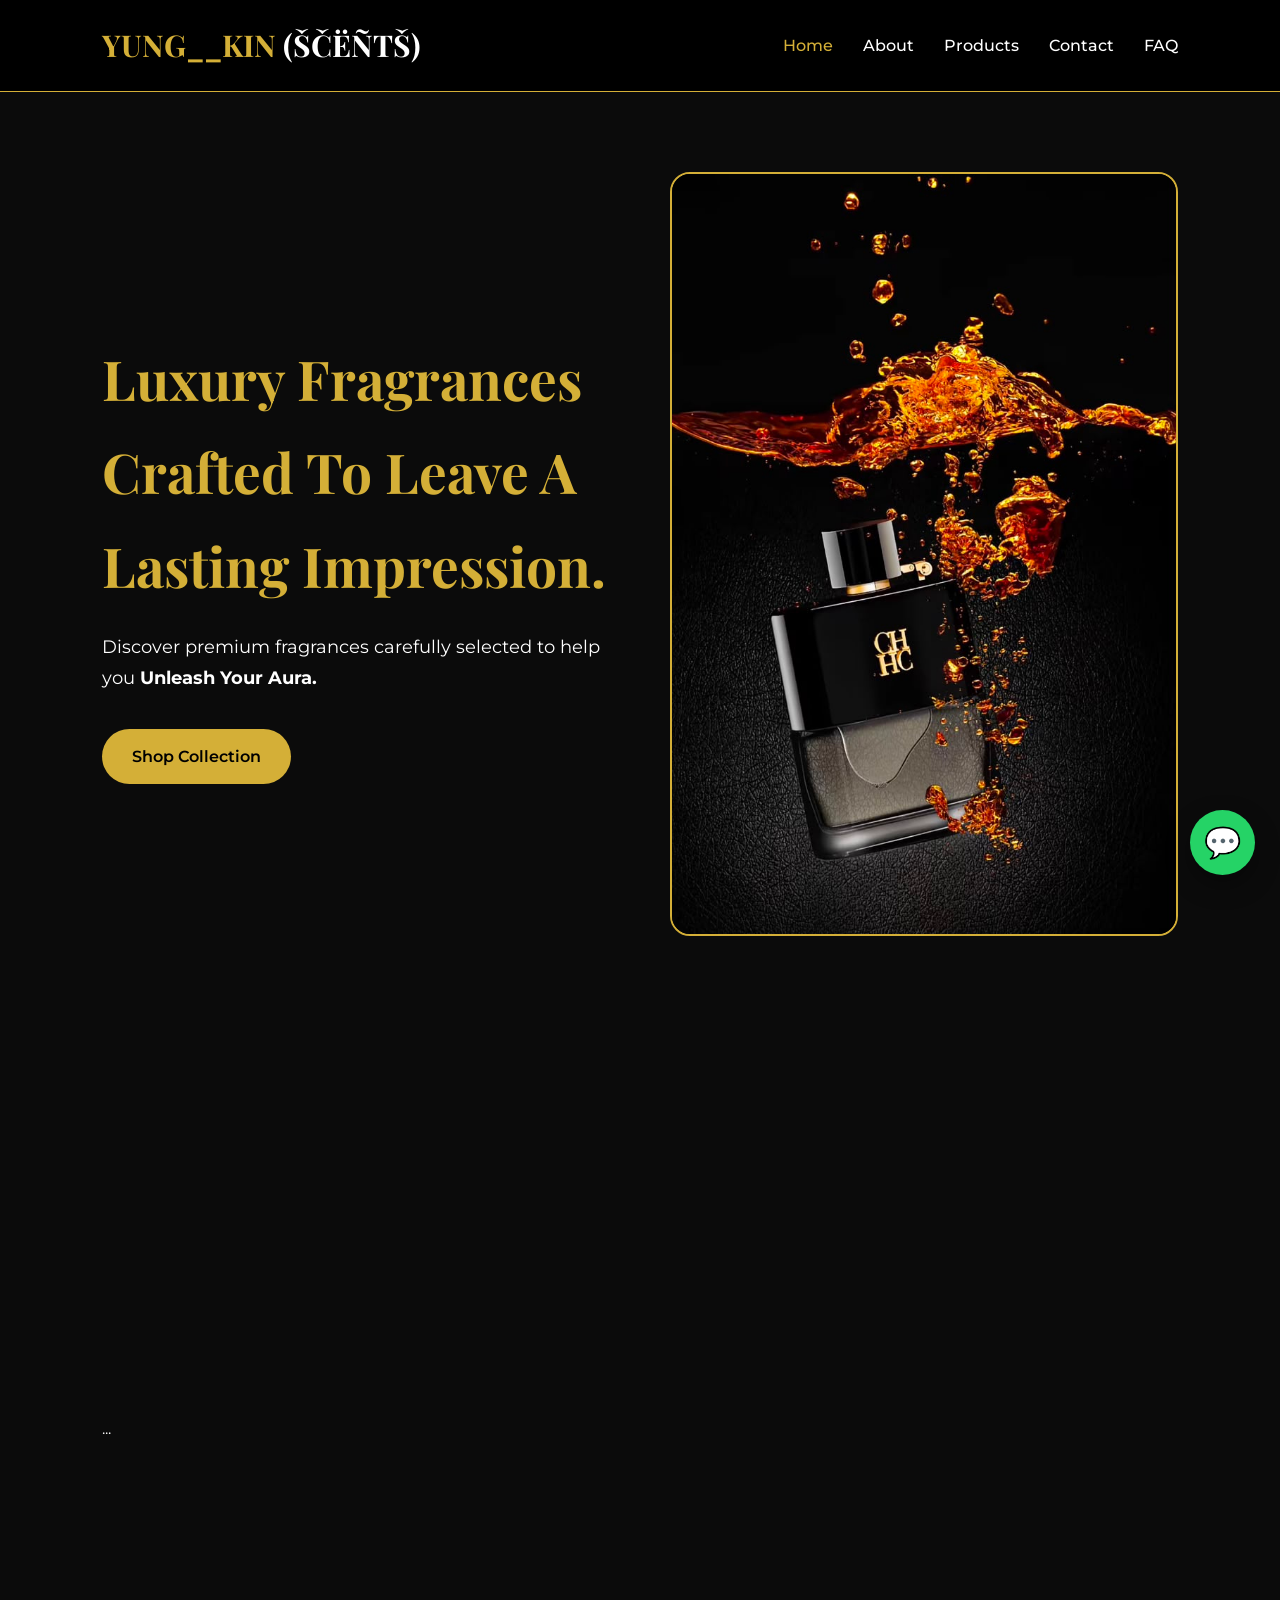
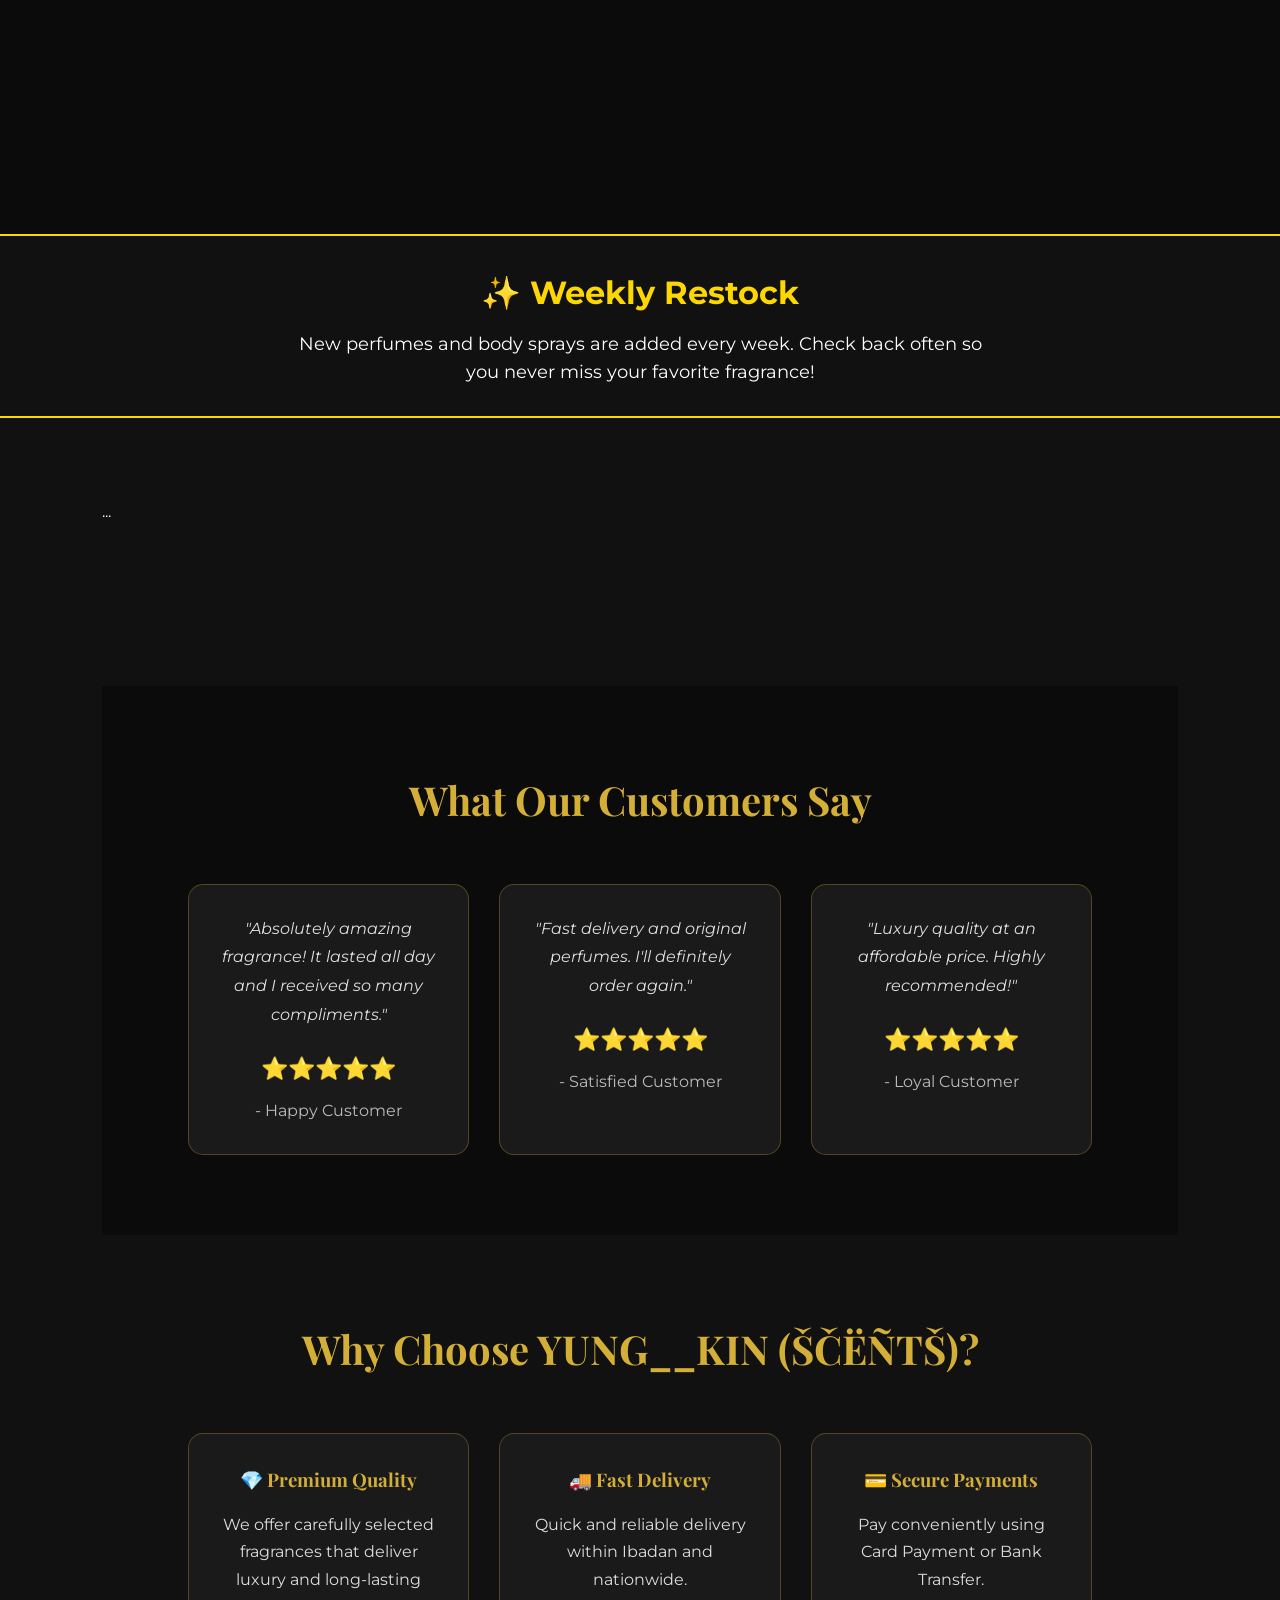
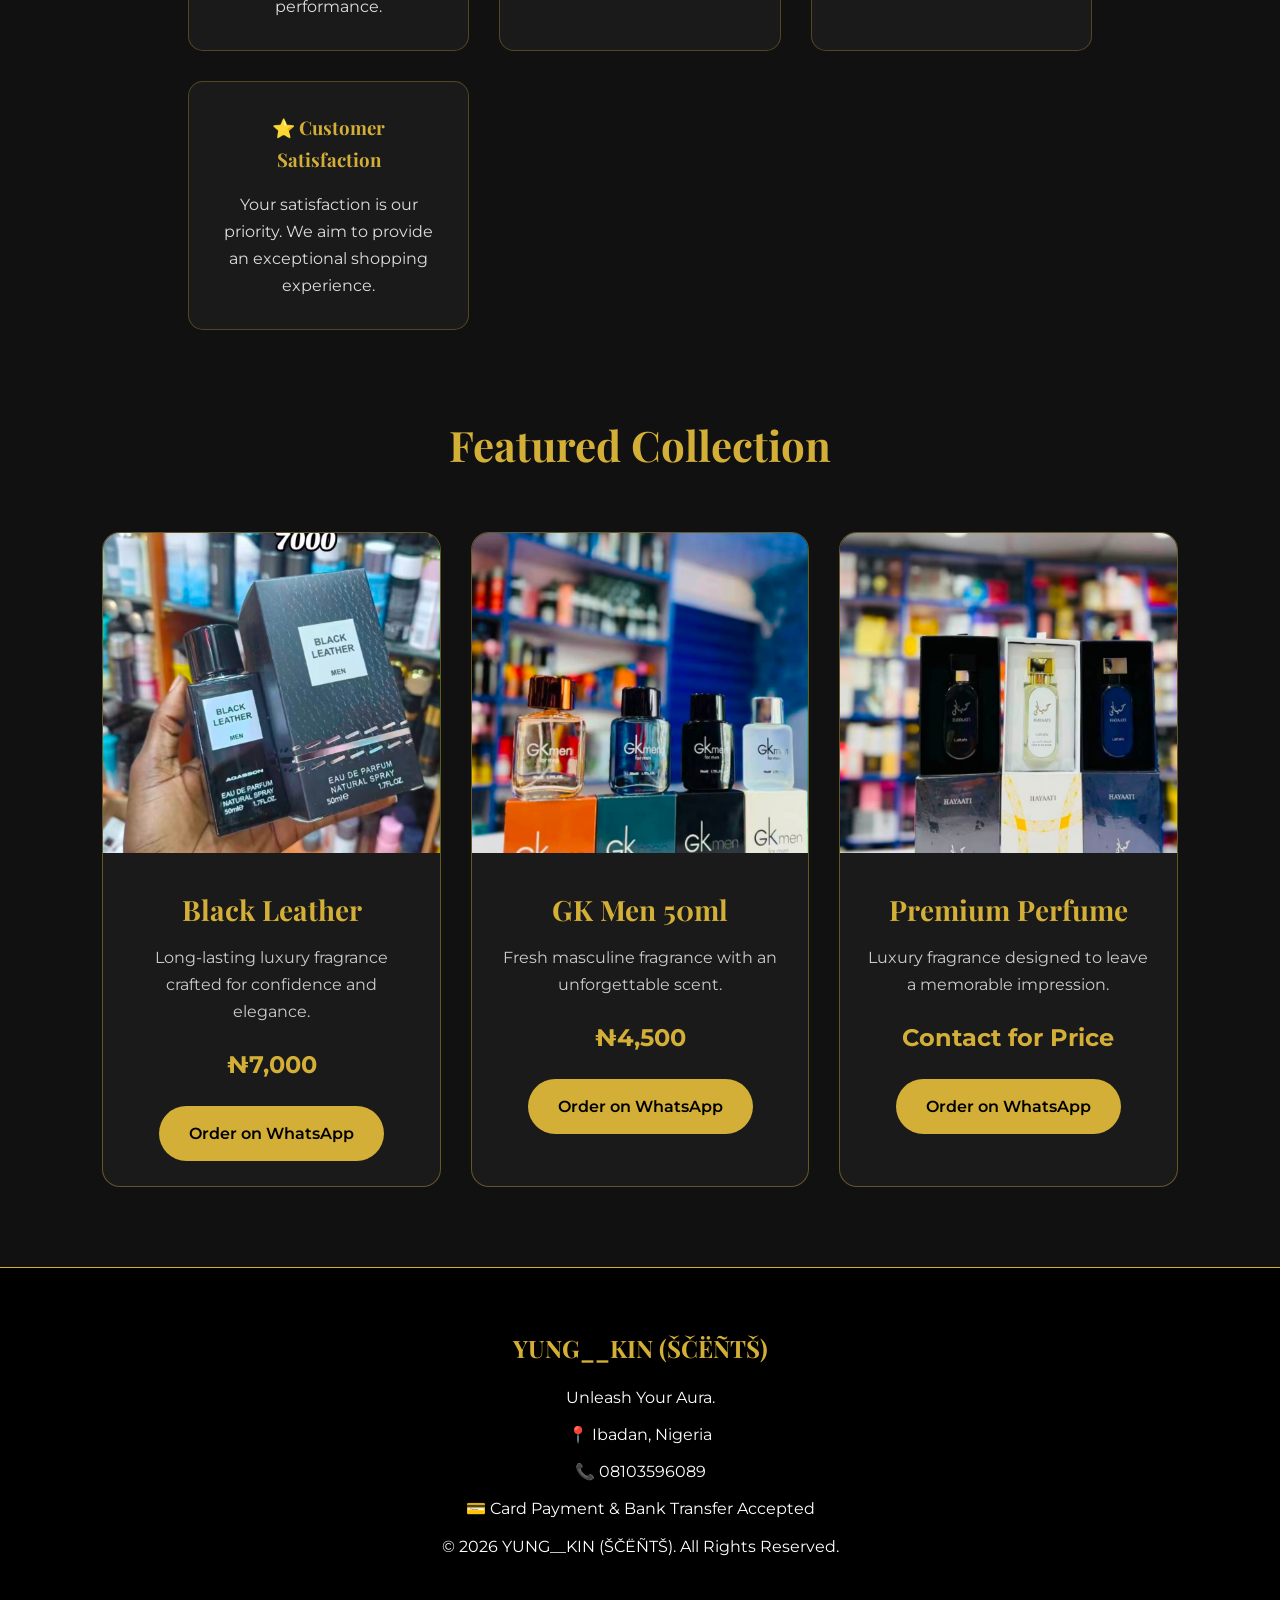
<file: app/index.html>
<!DOCTYPE html>
<html lang="en">

<head>
    <meta charset="UTF-8">
    <meta name="viewport" content="width=device-width, initial-scale=1.0">

    <title>YUNG__KIN (ŠČËÑTŠ) | Unleash Your Aura</title>

    <link rel="stylesheet" href="css/style.css">

    <link href="https://fonts.googleapis.com/css2?family=Playfair+Display:wght@600;700&family=Montserrat:wght@300;400;500;600&display=swap" rel="stylesheet">
</head>

<body>

<header class="navbar">

    <div class="logo">
        <h2>YUNG__KIN <span>(ŠČËÑTŠ)</span></h2>
    </div>

    <nav>
        <ul>
            <li><a class="active" href="index.html">Home</a></li>
            <li><a href="about.html">About</a></li>
            <li><a href="products.html">Products</a></li>
            <li><a href="contact.html">Contact</a></li>
            <li><a href="faq.html">FAQ</a></li>
        </ul>
    </nav>

</header>

<section class="hero">

    <div class="hero-text">

        <h1>Luxury Fragrances Crafted To Leave A Lasting Impression.</h1>

        <p>
            Discover premium fragrances carefully selected to help you
            <strong>Unleash Your Aura.</strong>
        </p>

        <a href="products.html" class="btn">
            Shop Collection
        </a>

    </div>

    <div class="hero-image">

        <img src="images/hero.jpeg" alt="Luxury Perfume">

    </div>

</section>
<section class="hero">
    ...
</section>

<section class="restock-banner">
    <h2>✨ Weekly Restock</h2>
    <p>New perfumes and body sprays are added every week. Check back often so you never miss your favorite fragrance!</p>
</section>

<section class="featured-products">
    ...
</section>

<section class="featured-products">
    <!-- WHY CHOOSE US -->
     <!-- TESTIMONIALS -->

<section class="testimonials">

    <h2>What Our Customers Say</h2>

    <div class="testimonial-container">

        <div class="testimonial-card">
            <p>
                "Absolutely amazing fragrance! It lasted all day and I received so many compliments."
            </p>
            <h4>⭐⭐⭐⭐⭐</h4>
            <span>- Happy Customer</span>
        </div>

        <div class="testimonial-card">
            <p>
                "Fast delivery and original perfumes. I'll definitely order again."
            </p>
            <h4>⭐⭐⭐⭐⭐</h4>
            <span>- Satisfied Customer</span>
        </div>

        <div class="testimonial-card">
            <p>
                "Luxury quality at an affordable price. Highly recommended!"
            </p>
            <h4>⭐⭐⭐⭐⭐</h4>
            <span>- Loyal Customer</span>
        </div>

    </div>

</section>

<section class="why-us">

    <h2>Why Choose YUNG__KIN (ŠČËÑTŠ)?</h2>

    <div class="why-container">

        <div class="why-card">
            <h3>💎 Premium Quality</h3>
            <p>We offer carefully selected fragrances that deliver luxury and long-lasting performance.</p>
        </div>

        <div class="why-card">
            <h3>🚚 Fast Delivery</h3>
            <p>Quick and reliable delivery within Ibadan and nationwide.</p>
        </div>

        <div class="why-card">
            <h3>💳 Secure Payments</h3>
            <p>Pay conveniently using Card Payment or Bank Transfer.</p>
        </div>

        <div class="why-card">
            <h3>⭐ Customer Satisfaction</h3>
            <p>Your satisfaction is our priority. We aim to provide an exceptional shopping experience.</p>
        </div>

    </div>

</section>

    <h2>Featured Collection</h2>

    <div class="products-grid">

        <div class="product-card">

            <img src="images/producta.jpeg" alt="Black Leather">

            <div class="product-info">

                <h3>Black Leather</h3>

                <p>Long-lasting luxury fragrance crafted for confidence and elegance.</p>

                <span class="price">₦7,000</span>

                <a href="https://wa.me/2348103596089" class="btn">
                    Order on WhatsApp
                </a>

            </div>

        </div>

        <div class="product-card">

            <img src="images/productb.jpeg" alt="GK Men">

            <div class="product-info">

                <h3>GK Men 50ml</h3>

                <p>Fresh masculine fragrance with an unforgettable scent.</p>

                <span class="price">₦4,500</span>

                <a href="https://wa.me/2348103596089" class="btn">
                    Order on WhatsApp
                </a>

            </div>

        </div>

        <div class="product-card">

            <img src="images/productc.jpeg" alt="Premium Perfume">

            <div class="product-info">

                <h3>Premium Perfume</h3>

                <p>Luxury fragrance designed to leave a memorable impression.</p>

                <span class="price">Contact for Price</span>

                <a href="https://wa.me/2348103596089" class="btn">
                    Order on WhatsApp
                </a>

            </div>

        </div>

    </div>

</section>

<footer class="footer">

    <h2>YUNG__KIN (ŠČËÑTŠ)</h2>

    <p>Unleash Your Aura.</p>

    <p>📍 Ibadan, Nigeria</p>

    <p>📞 08103596089</p>

    <p>💳 Card Payment & Bank Transfer Accepted</p>

    <p>&copy; 2026 YUNG__KIN (ŠČËÑTŠ). All Rights Reserved.</p>

</footer>
<a href="https://wa.me/2348103596089"
   class="whatsapp-float"
   target="_blank"
   aria-label="Chat with us on WhatsApp">

    💬

</a>
</body>
</html>
</file>
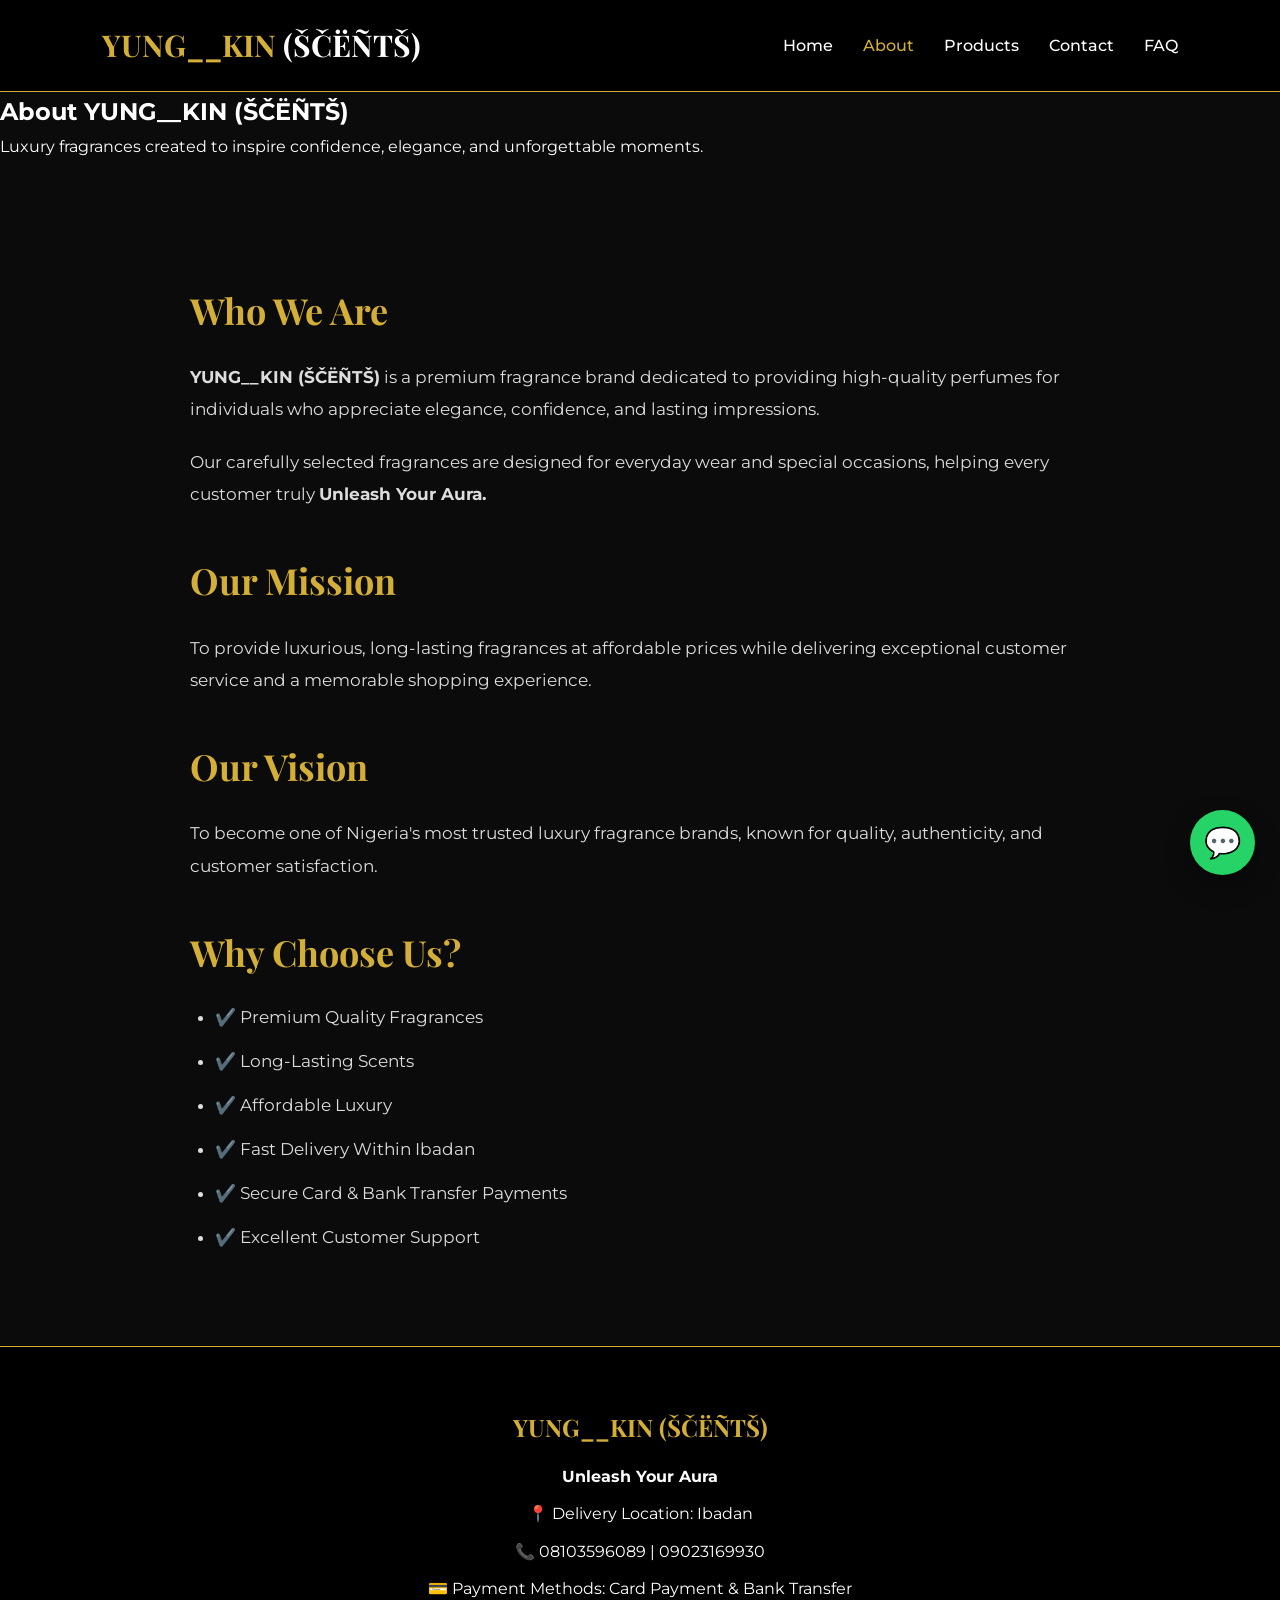
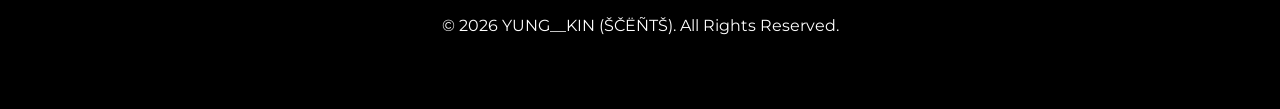
<file: app/about.html>
<!DOCTYPE html>
<html lang="en">

<head>
    <meta charset="UTF-8">
    <meta name="viewport" content="width=device-width, initial-scale=1.0">
    <title>About Us | YUNG__KIN (ŠČËÑTŠ)</title>

    <link rel="stylesheet" href="css/style.css">

    <link href="https://fonts.googleapis.com/css2?family=Playfair+Display:wght@600;700&family=Montserrat:wght@300;400;500;600&display=swap" rel="stylesheet">
</head>

<body>

<header class="navbar">

    <div class="logo">
        <h2>YUNG__KIN <span>(ŠČËÑTŠ)</span></h2>
    </div>

    <nav>
        <ul>
            <li><a href="index.html">Home</a></li>
            <li><a href="about.html" class="active">About</a></li>
            <li><a href="products.html">Products</a></li>
            <li><a href="contact.html">Contact</a></li>
            <li><a href="faq.html">FAQ</a></li>
        </ul>
    </nav>

</header>

<section class="products-hero">

    <h1>About YUNG__KIN (ŠČËÑTŠ)</h1>

    <p>
        Luxury fragrances created to inspire confidence, elegance, and unforgettable moments.
    </p>

</section>

<section class="about-section">

    <div class="about-content">

        <h2>Who We Are</h2>

        <p>
            <strong>YUNG__KIN (ŠČËÑTŠ)</strong> is a premium fragrance brand dedicated to providing high-quality perfumes for individuals who appreciate elegance, confidence, and lasting impressions.
        </p>

        <p>
            Our carefully selected fragrances are designed for everyday wear and special occasions, helping every customer truly <strong>Unleash Your Aura.</strong>
        </p>

        <h2>Our Mission</h2>

        <p>
            To provide luxurious, long-lasting fragrances at affordable prices while delivering exceptional customer service and a memorable shopping experience.
        </p>

        <h2>Our Vision</h2>

        <p>
            To become one of Nigeria's most trusted luxury fragrance brands, known for quality, authenticity, and customer satisfaction.
        </p>

        <h2>Why Choose Us?</h2>

        <ul>
            <li>✔️ Premium Quality Fragrances</li>
            <li>✔️ Long-Lasting Scents</li>
            <li>✔️ Affordable Luxury</li>
            <li>✔️ Fast Delivery Within Ibadan</li>
            <li>✔️ Secure Card & Bank Transfer Payments</li>
            <li>✔️ Excellent Customer Support</li>
        </ul>

    </div>

</section>

<footer class="footer">

    <h2>YUNG__KIN (ŠČËÑTŠ)</h2>

    <p><strong>Unleash Your Aura</strong></p>

    <p>📍 Delivery Location: Ibadan</p>

    <p>📞 08103596089 | 09023169930</p>

    <p>💳 Payment Methods: Card Payment & Bank Transfer</p>

    <p>&copy; 2026 YUNG__KIN (ŠČËÑTŠ). All Rights Reserved.</p>

</footer>
<a href="https://wa.me/2348103596089"
   class="whatsapp-float"
   target="_blank"
   aria-label="Chat with us on WhatsApp">

    💬

</a>
</body>
</html>
</file>
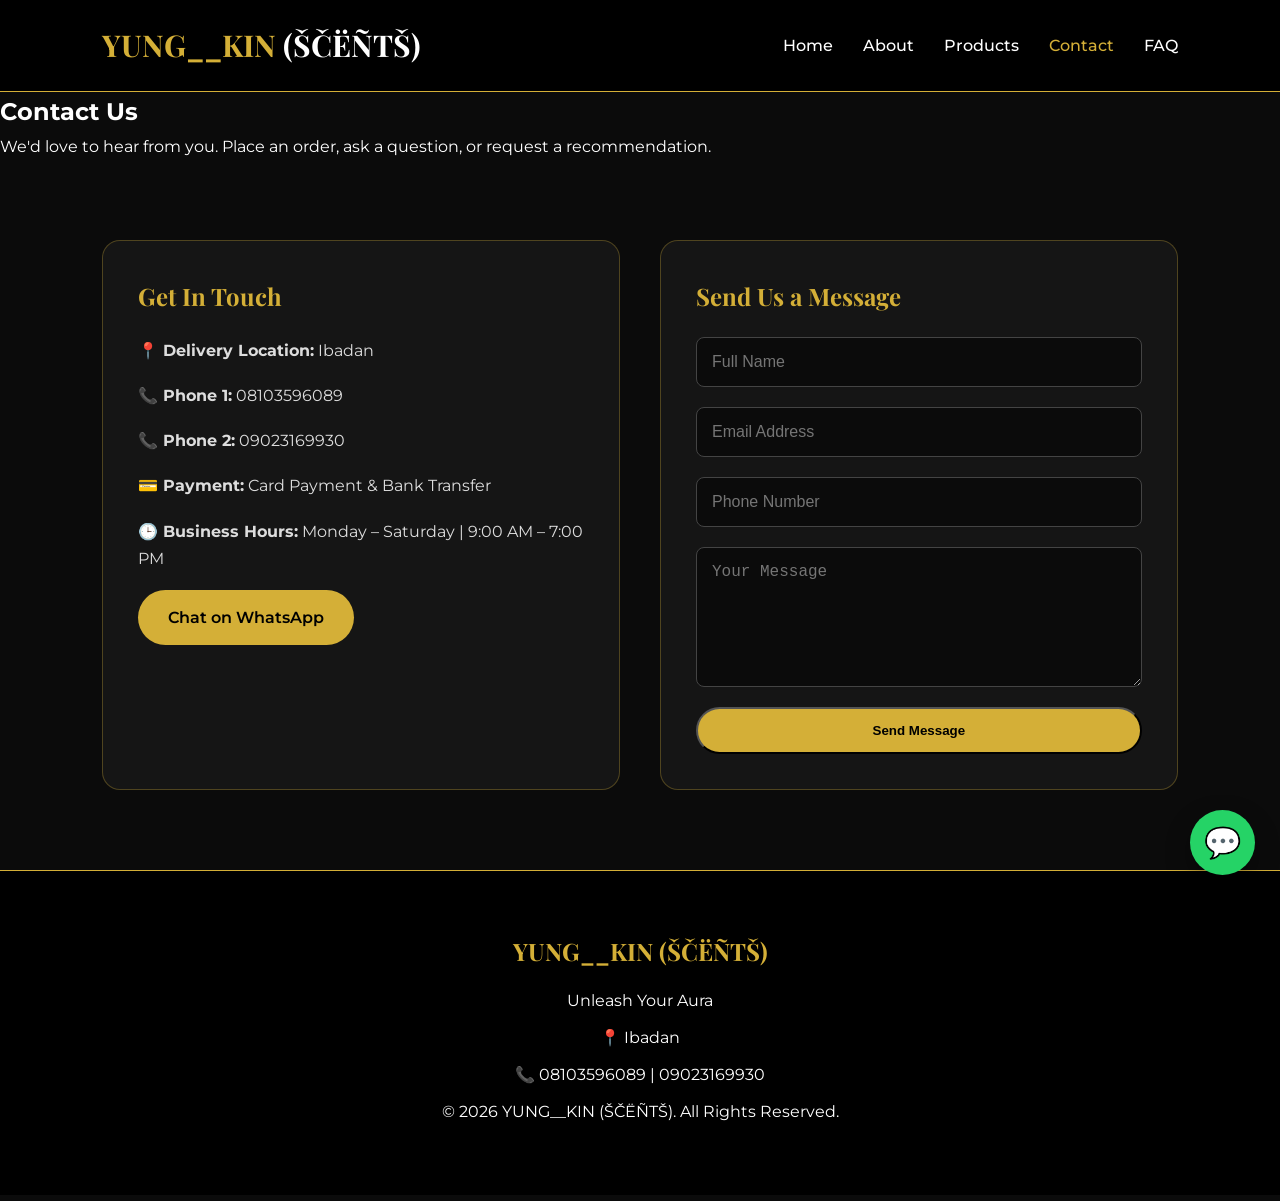
<file: app/contact.html>
<!DOCTYPE html>
<html lang="en">

<head>
    <meta charset="UTF-8">
    <meta name="viewport" content="width=device-width, initial-scale=1.0">
    <title>Contact | YUNG__KIN (ŠČËÑTŠ)</title>

    <link rel="stylesheet" href="css/style.css">

    <link href="https://fonts.googleapis.com/css2?family=Playfair+Display:wght@600;700&family=Montserrat:wght@300;400;500;600&display=swap" rel="stylesheet">
</head>

<body>

<header class="navbar">

    <div class="logo">
        <h2>YUNG__KIN <span>(ŠČËÑTŠ)</span></h2>
    </div>

    <nav>
        <ul>
            <li><a href="index.html">Home</a></li>
            <li><a href="about.html">About</a></li>
            <li><a href="products.html">Products</a></li>
            <li><a href="contact.html" class="active">Contact</a></li>
            <li><a href="faq.html">FAQ</a></li>
        </ul>
    </nav>

</header>

<section class="products-hero">

    <h1>Contact Us</h1>

    <p>
        We'd love to hear from you. Place an order, ask a question, or request a recommendation.
    </p>

</section>

<section class="contact-section">

    <div class="contact-box">

        <h2>Get In Touch</h2>

        <p><strong>📍 Delivery Location:</strong> Ibadan</p>

        <p><strong>📞 Phone 1:</strong> 08103596089</p>

        <p><strong>📞 Phone 2:</strong> 09023169930</p>

        <p><strong>💳 Payment:</strong> Card Payment & Bank Transfer</p>

        <p><strong>🕒 Business Hours:</strong> Monday – Saturday | 9:00 AM – 7:00 PM</p>

        <a href="https://wa.me/2348103596089" class="btn">
            Chat on WhatsApp
        </a>

    </div>

    <div class="contact-form">

        <h2>Send Us a Message</h2>

        <form>

            <input type="text" placeholder="Full Name" required>

            <input type="email" placeholder="Email Address" required>

            <input type="tel" placeholder="Phone Number">

            <textarea placeholder="Your Message" rows="6" required></textarea>

            <button type="submit" class="btn">Send Message</button>

        </form>

    </div>

</section>

<footer class="footer">

    <h2>YUNG__KIN (ŠČËÑTŠ)</h2>

    <p>Unleash Your Aura</p>

    <p>📍 Ibadan</p>

    <p>📞 08103596089 | 09023169930</p>

    <p>&copy; 2026 YUNG__KIN (ŠČËÑTŠ). All Rights Reserved.</p>

</footer>
<a href="https://wa.me/2348103596089"
   class="whatsapp-float"
   target="_blank"
   aria-label="Chat with us on WhatsApp">

    💬

</a>
</body>
</html>
</file>
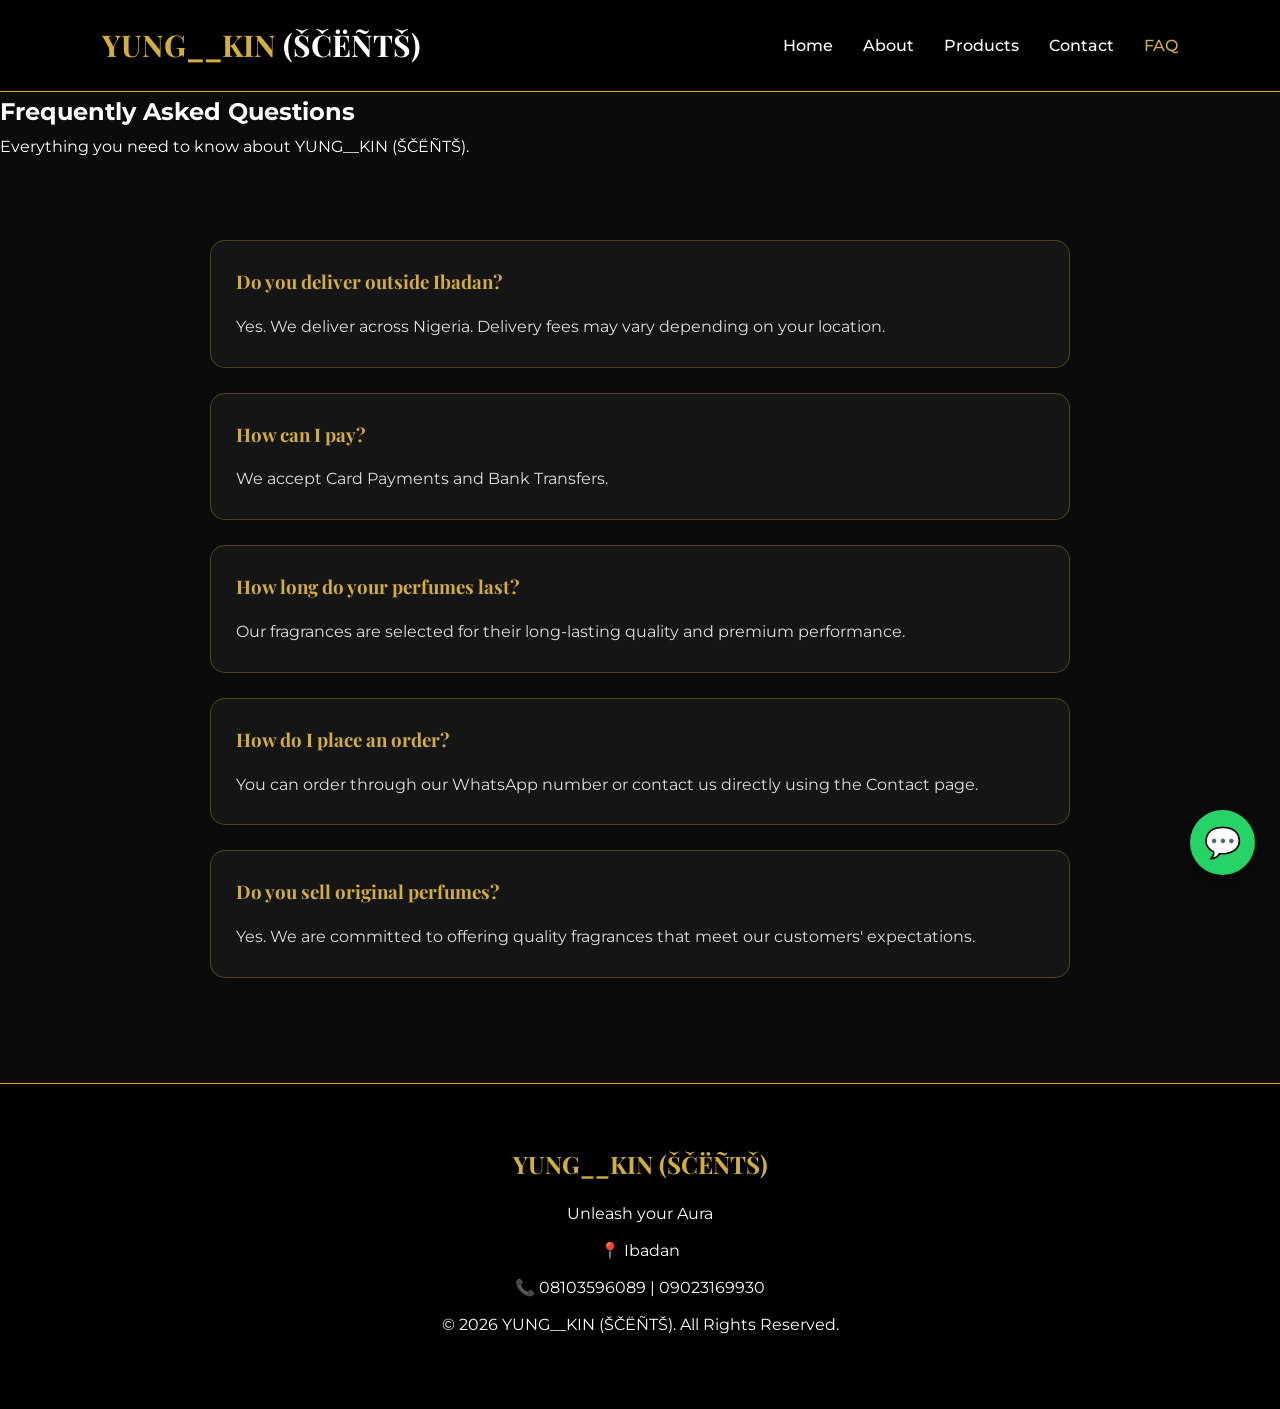
<file: app/faq.html>
<!DOCTYPE html>
<html lang="en">

<head>
    <meta charset="UTF-8">
    <meta name="viewport" content="width=device-width, initial-scale=1.0">
    <title>FAQ | YUNG__KIN (ŠČËÑTŠ)</title>

    <link rel="stylesheet" href="css/style.css">

    <link href="https://fonts.googleapis.com/css2?family=Playfair+Display:wght@600;700&family=Montserrat:wght@300;400;500;600&display=swap" rel="stylesheet">
</head>

<body>

<header class="navbar">

    <div class="logo">
        <h2>YUNG__KIN <span>(ŠČËÑTŠ)</span></h2>
    </div>

    <nav>
        <ul>
            <li><a href="index.html">Home</a></li>
            <li><a href="about.html">About</a></li>
            <li><a href="products.html">Products</a></li>
            <li><a href="contact.html">Contact</a></li>
            <li><a href="faq.html" class="active">FAQ</a></li>
        </ul>
    </nav>

</header>

<section class="products-hero">

    <h1>Frequently Asked Questions</h1>

    <p>
        Everything you need to know about YUNG__KIN (ŠČËÑTŠ).
    </p>

</section>

<section class="faq-section">

    <div class="faq-item">
        <h3>Do you deliver outside Ibadan?</h3>
        <p>Yes. We deliver across Nigeria. Delivery fees may vary depending on your location.</p>
    </div>

    <div class="faq-item">
        <h3>How can I pay?</h3>
        <p>We accept Card Payments and Bank Transfers.</p>
    </div>

    <div class="faq-item">
        <h3>How long do your perfumes last?</h3>
        <p>Our fragrances are selected for their long-lasting quality and premium performance.</p>
    </div>

    <div class="faq-item">
        <h3>How do I place an order?</h3>
        <p>You can order through our WhatsApp number or contact us directly using the Contact page.</p>
    </div>

    <div class="faq-item">
        <h3>Do you sell original perfumes?</h3>
        <p>Yes. We are committed to offering quality fragrances that meet our customers' expectations.</p>
    </div>

</section>

<footer class="footer">

    <h2>YUNG__KIN (ŠČËÑTŠ)</h2>

    <p>Unleash your Aura</p>

    <p>📍 Ibadan</p>

    <p>📞 08103596089 | 09023169930</p>

    <p>&copy; 2026 YUNG__KIN (ŠČËÑTŠ). All Rights Reserved.</p>

</footer>
<a href="https://wa.me/2348103596089"
   class="whatsapp-float"
   target="_blank"
   aria-label="Chat with us on WhatsApp">

    💬

</a>
</body>
</html>
</file>
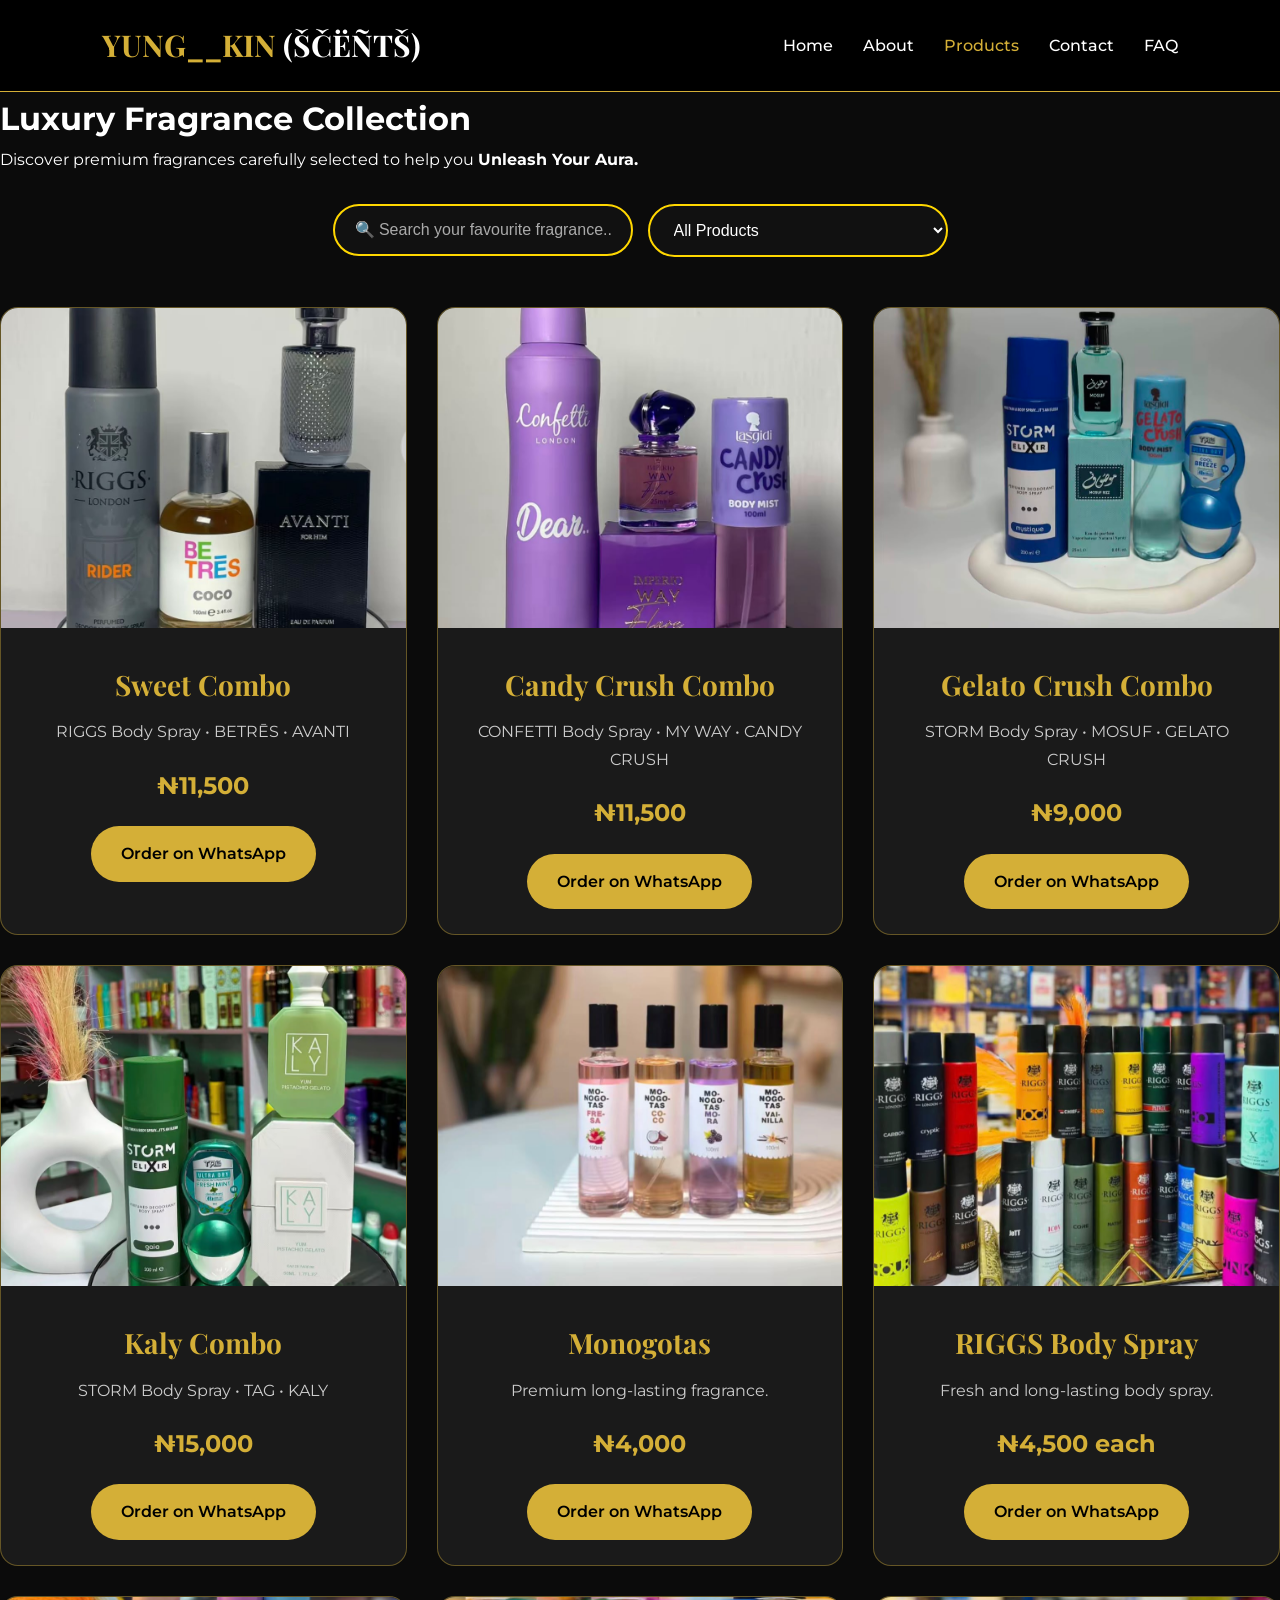
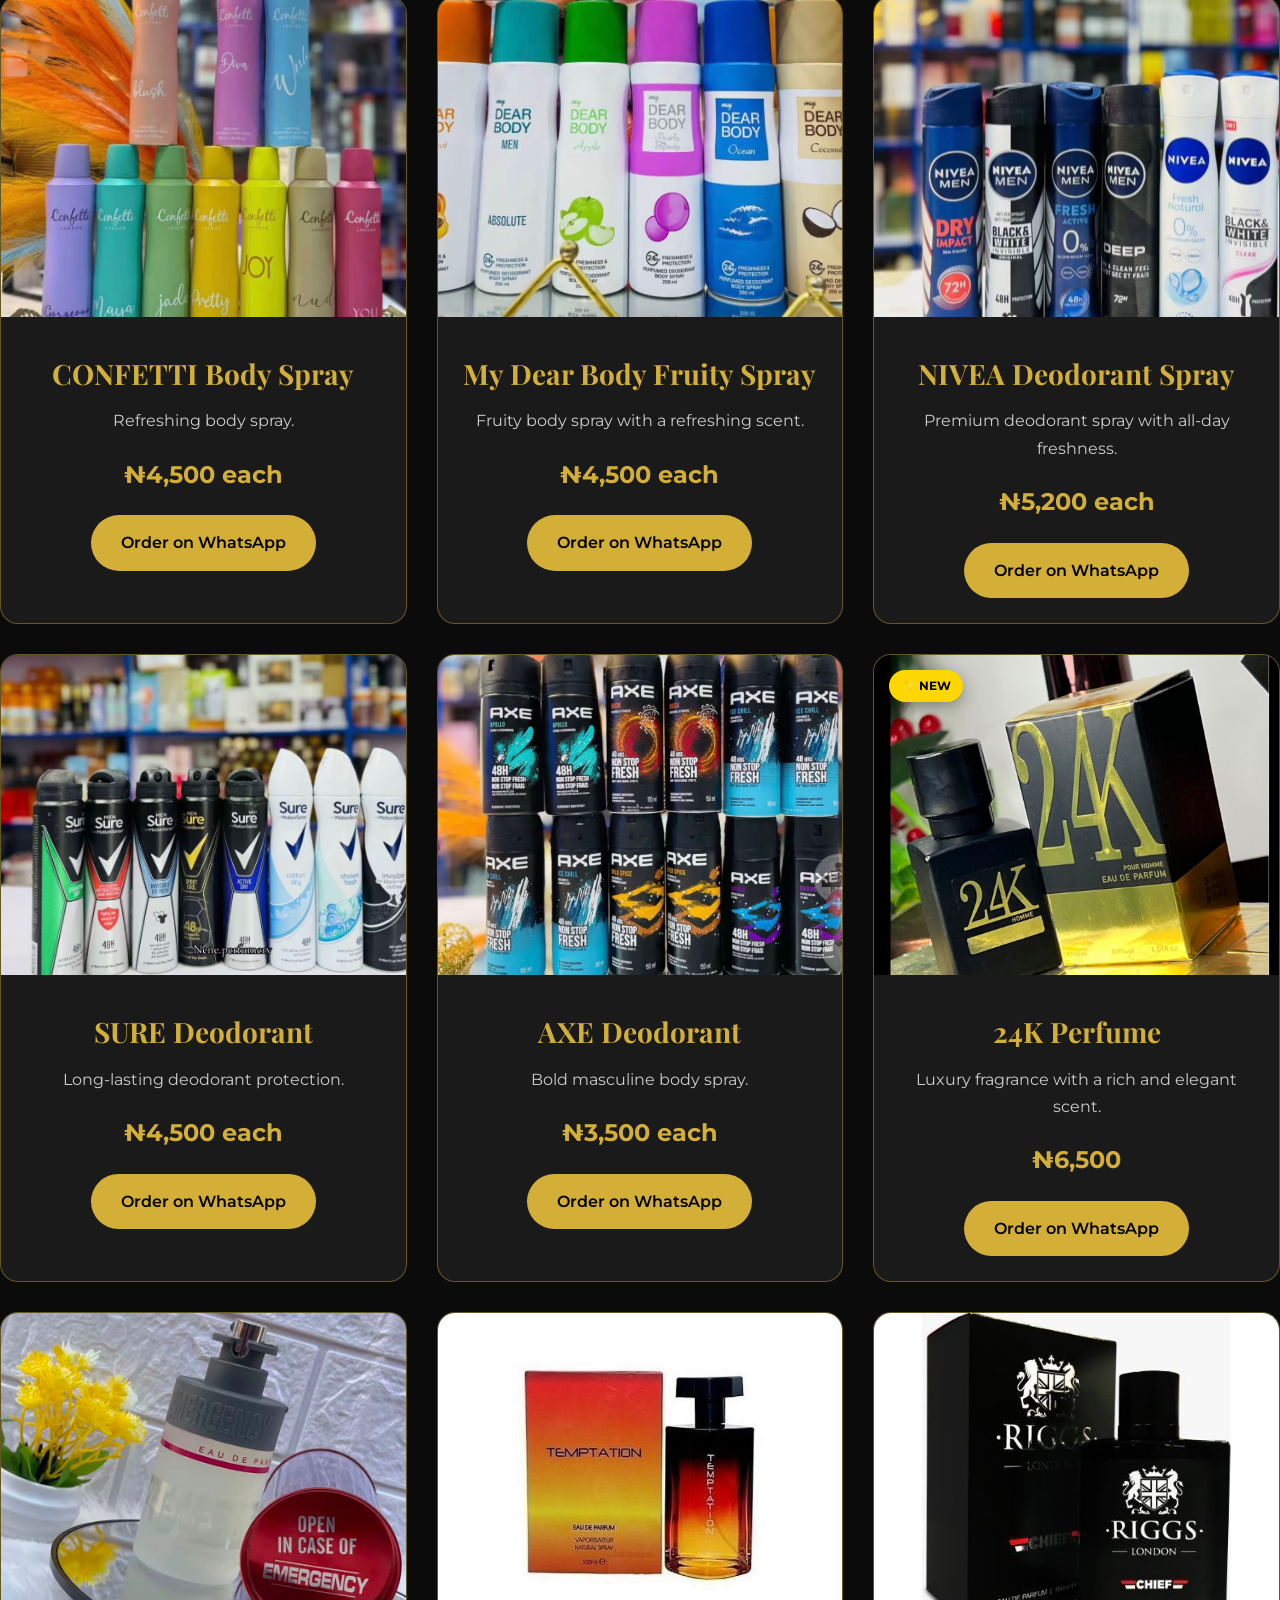
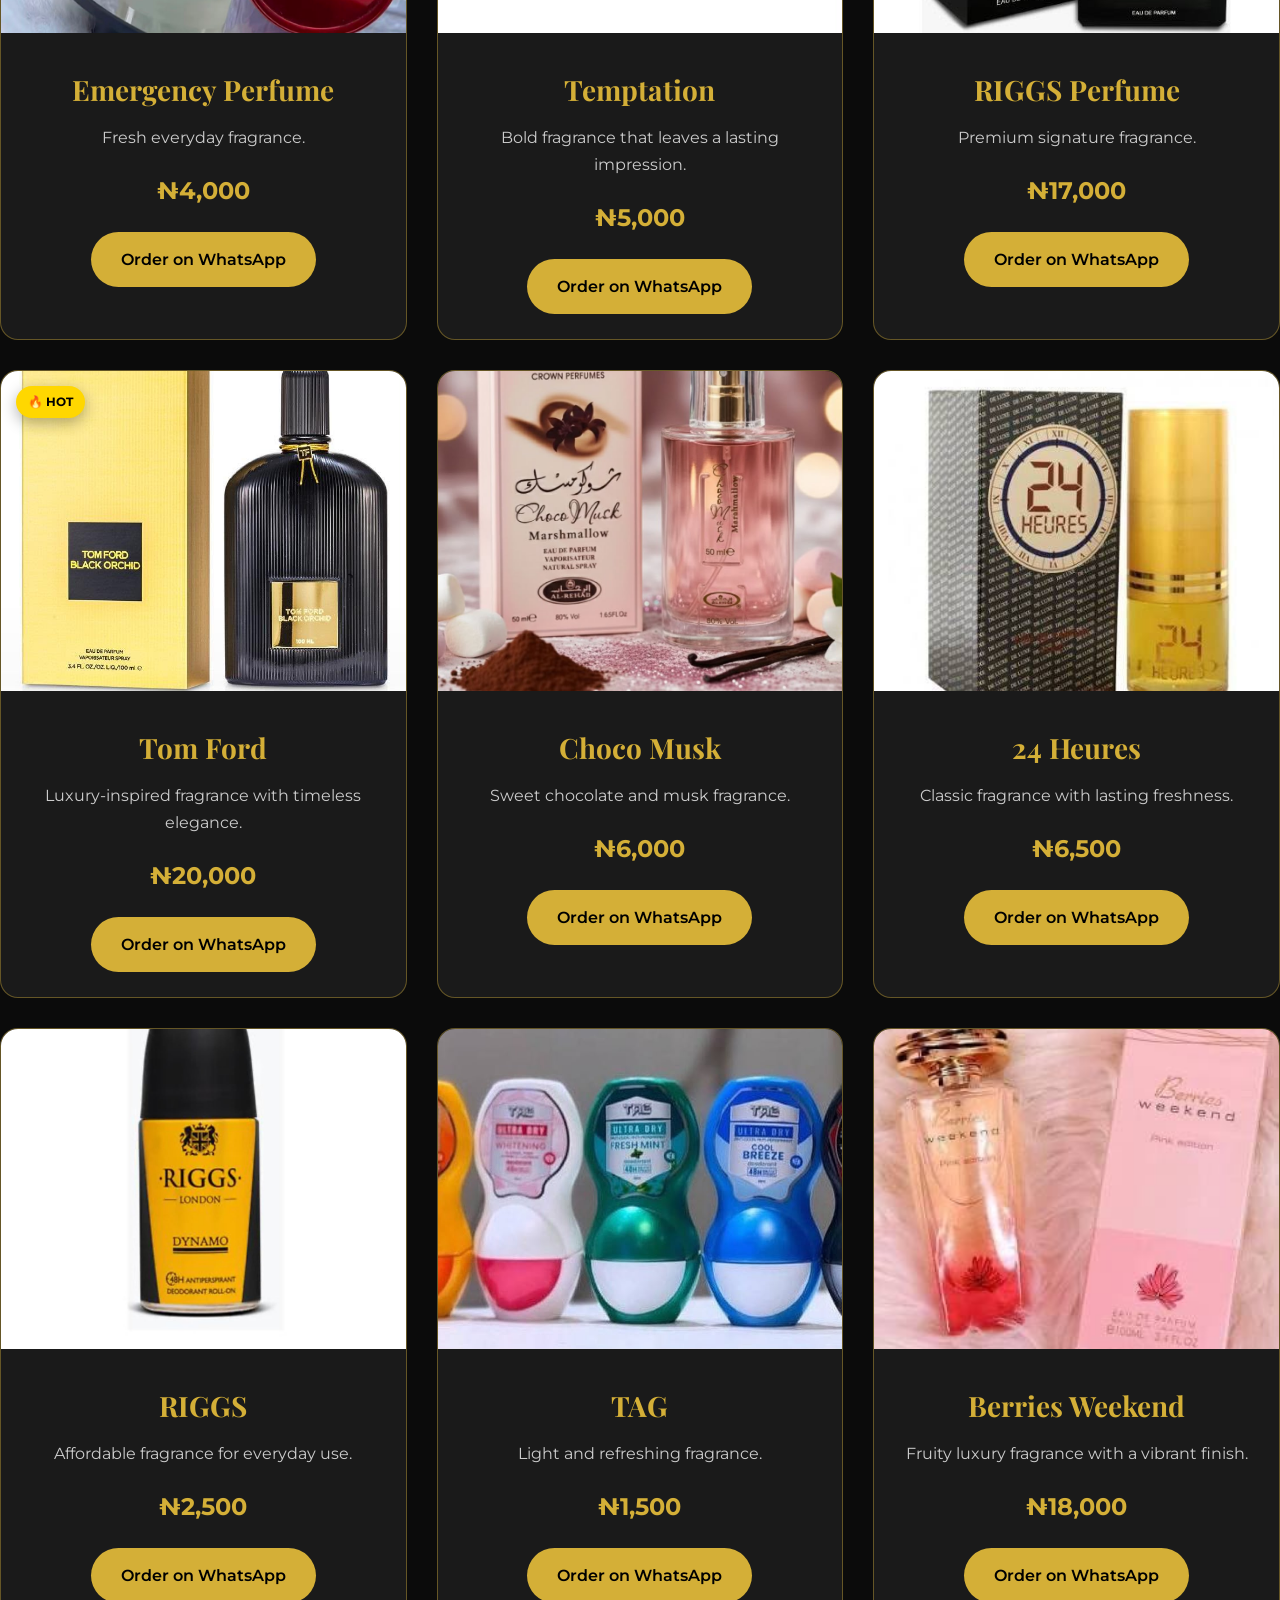
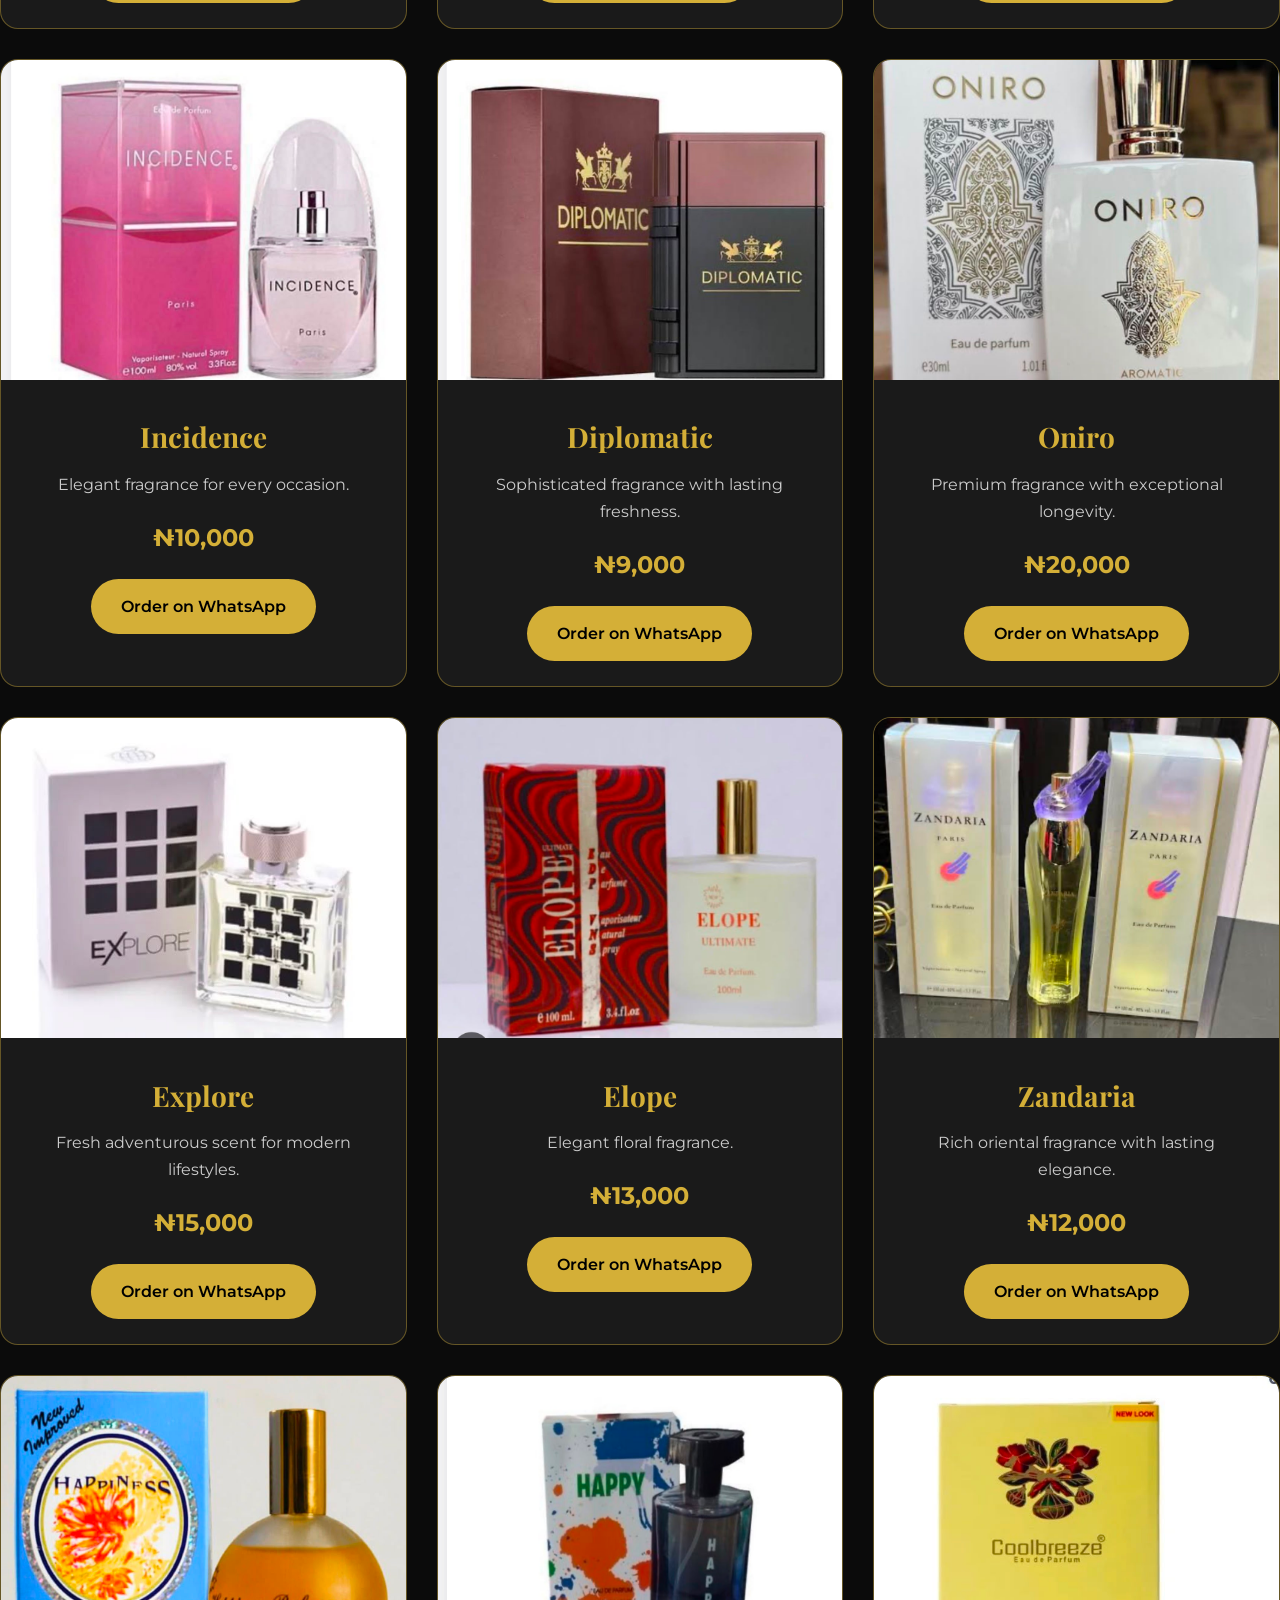
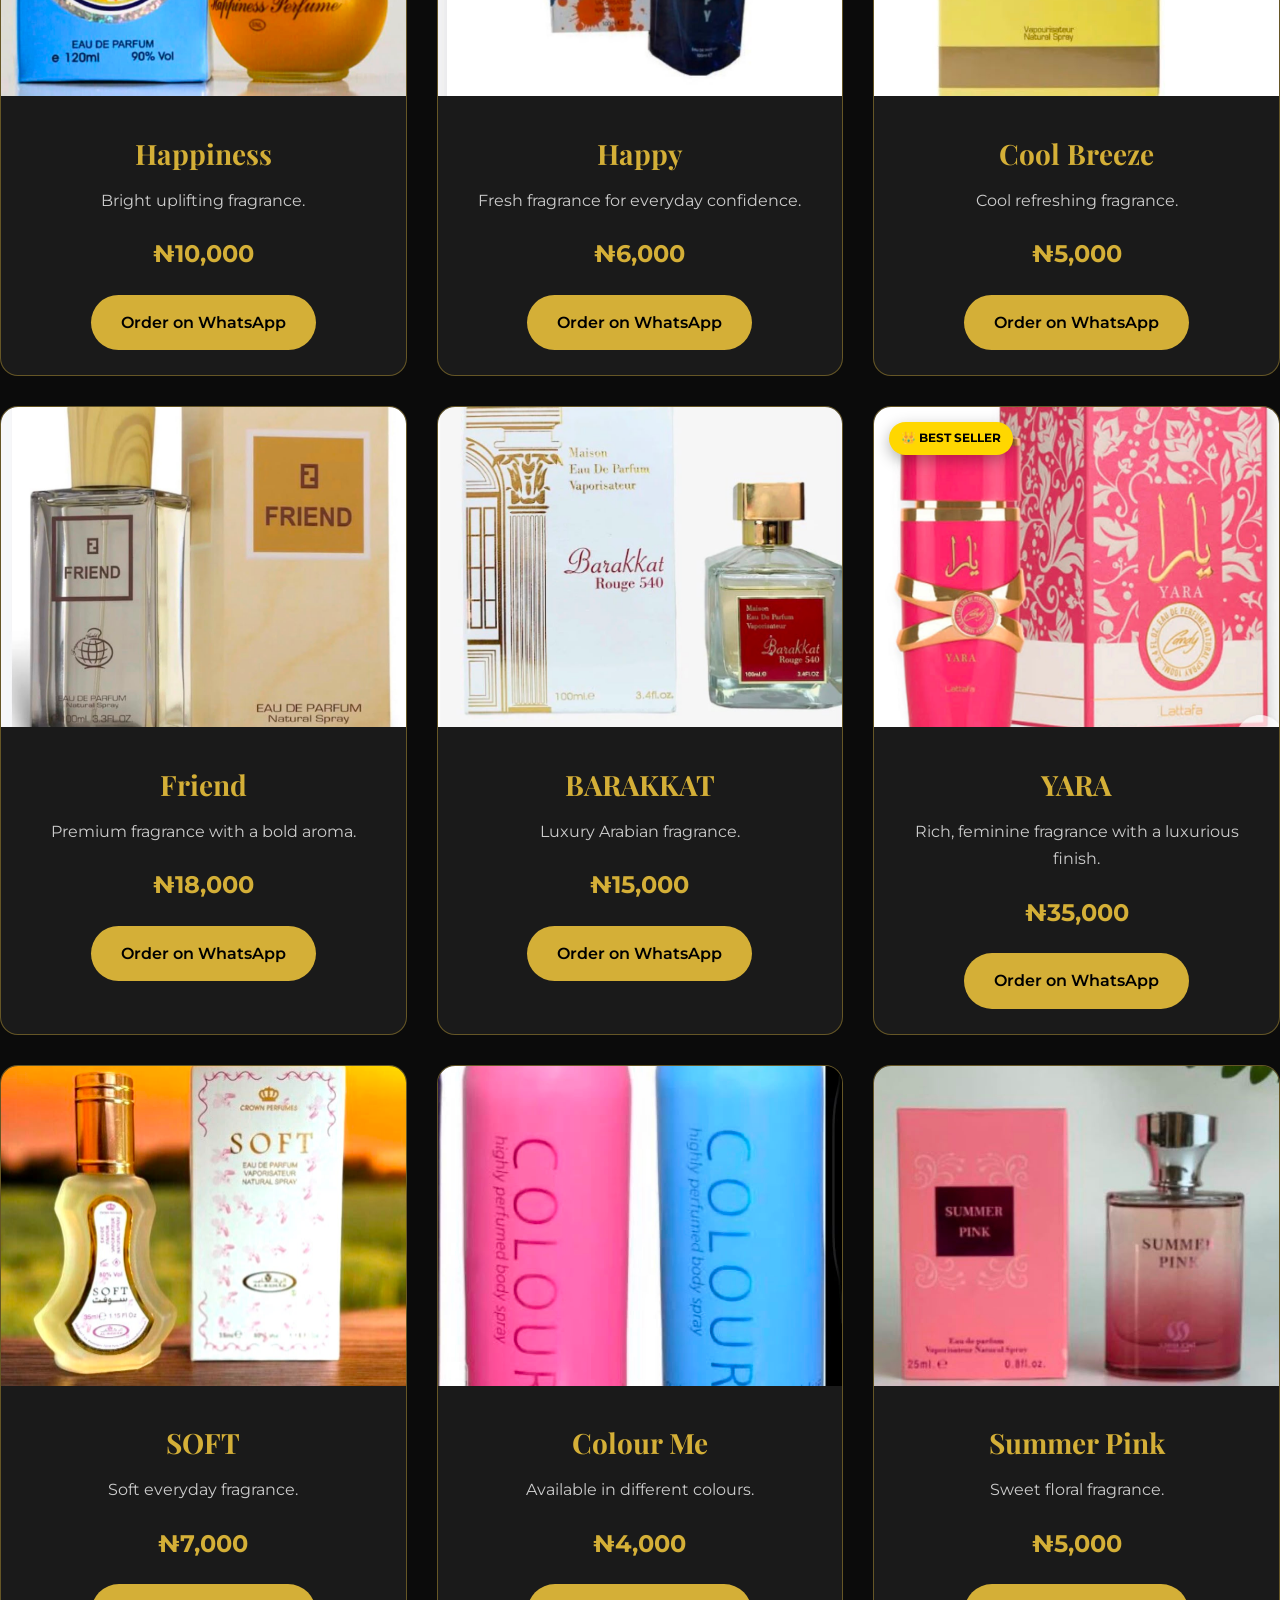
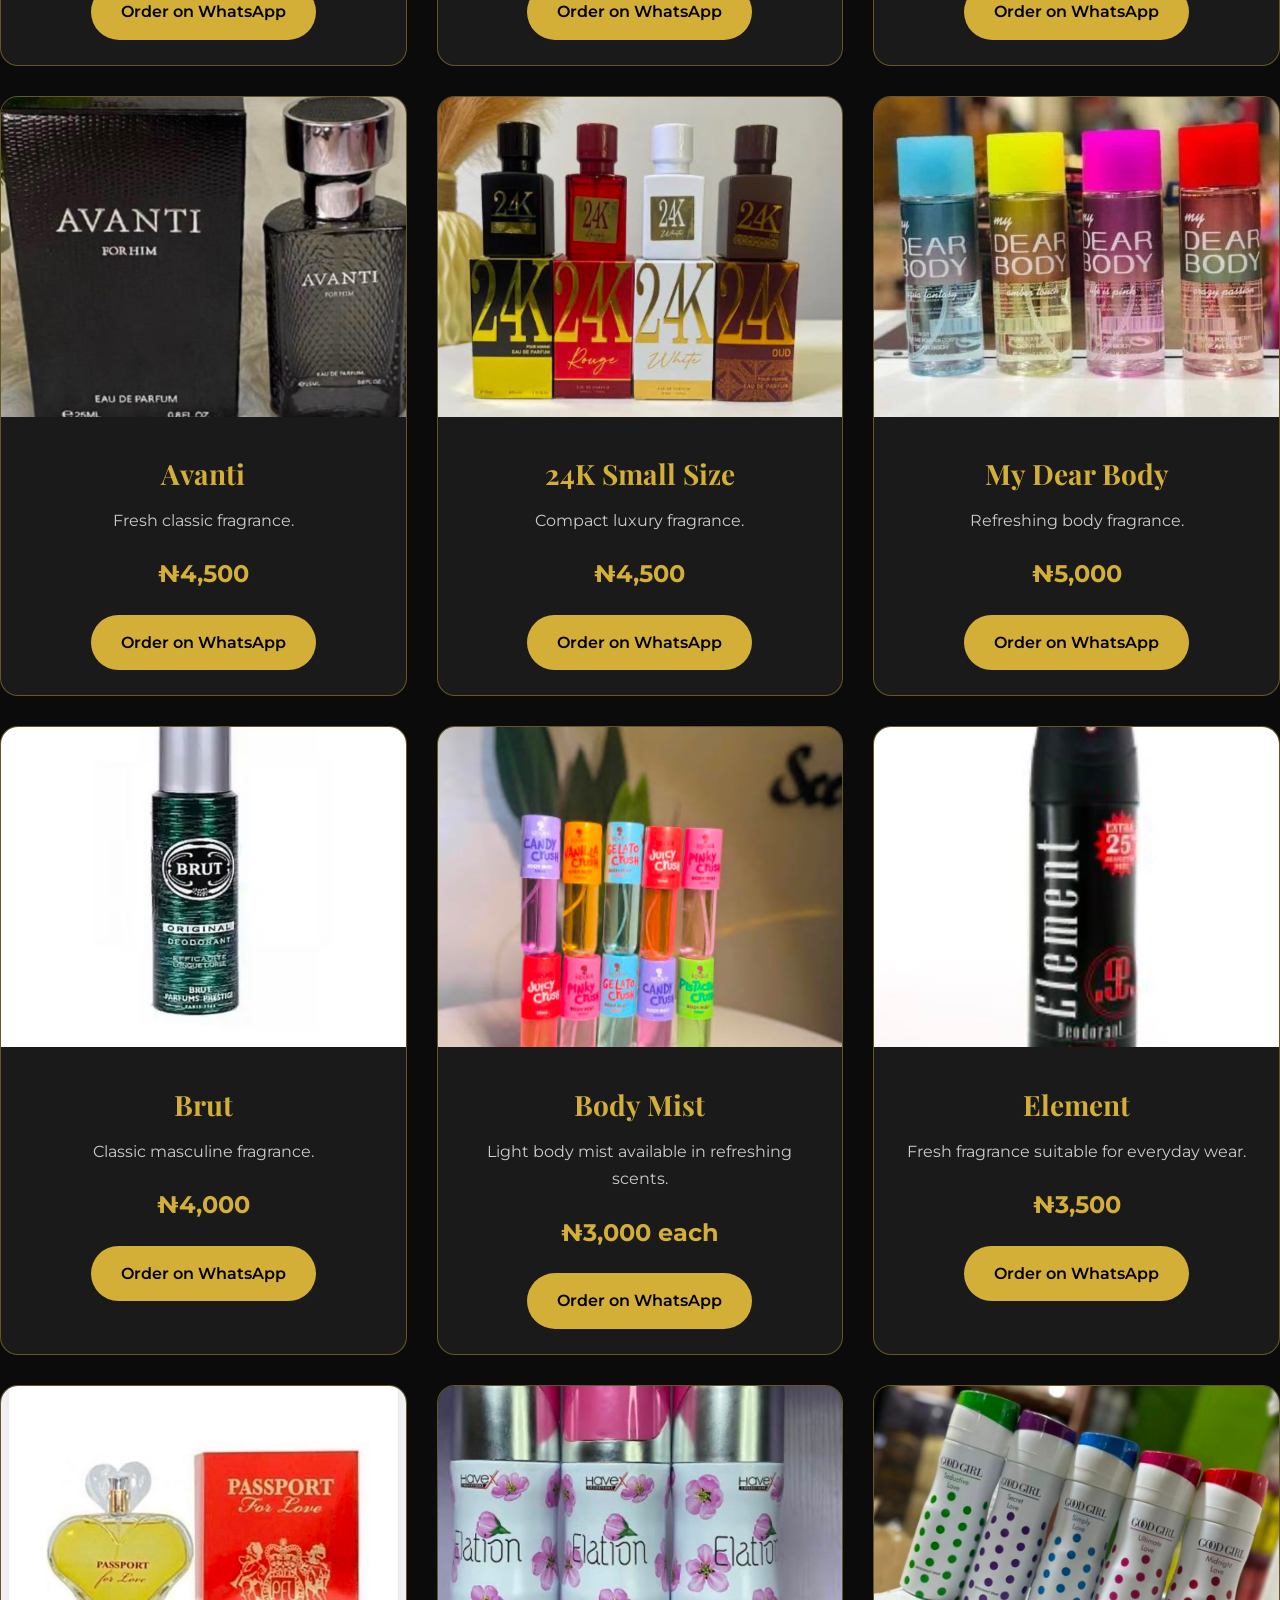
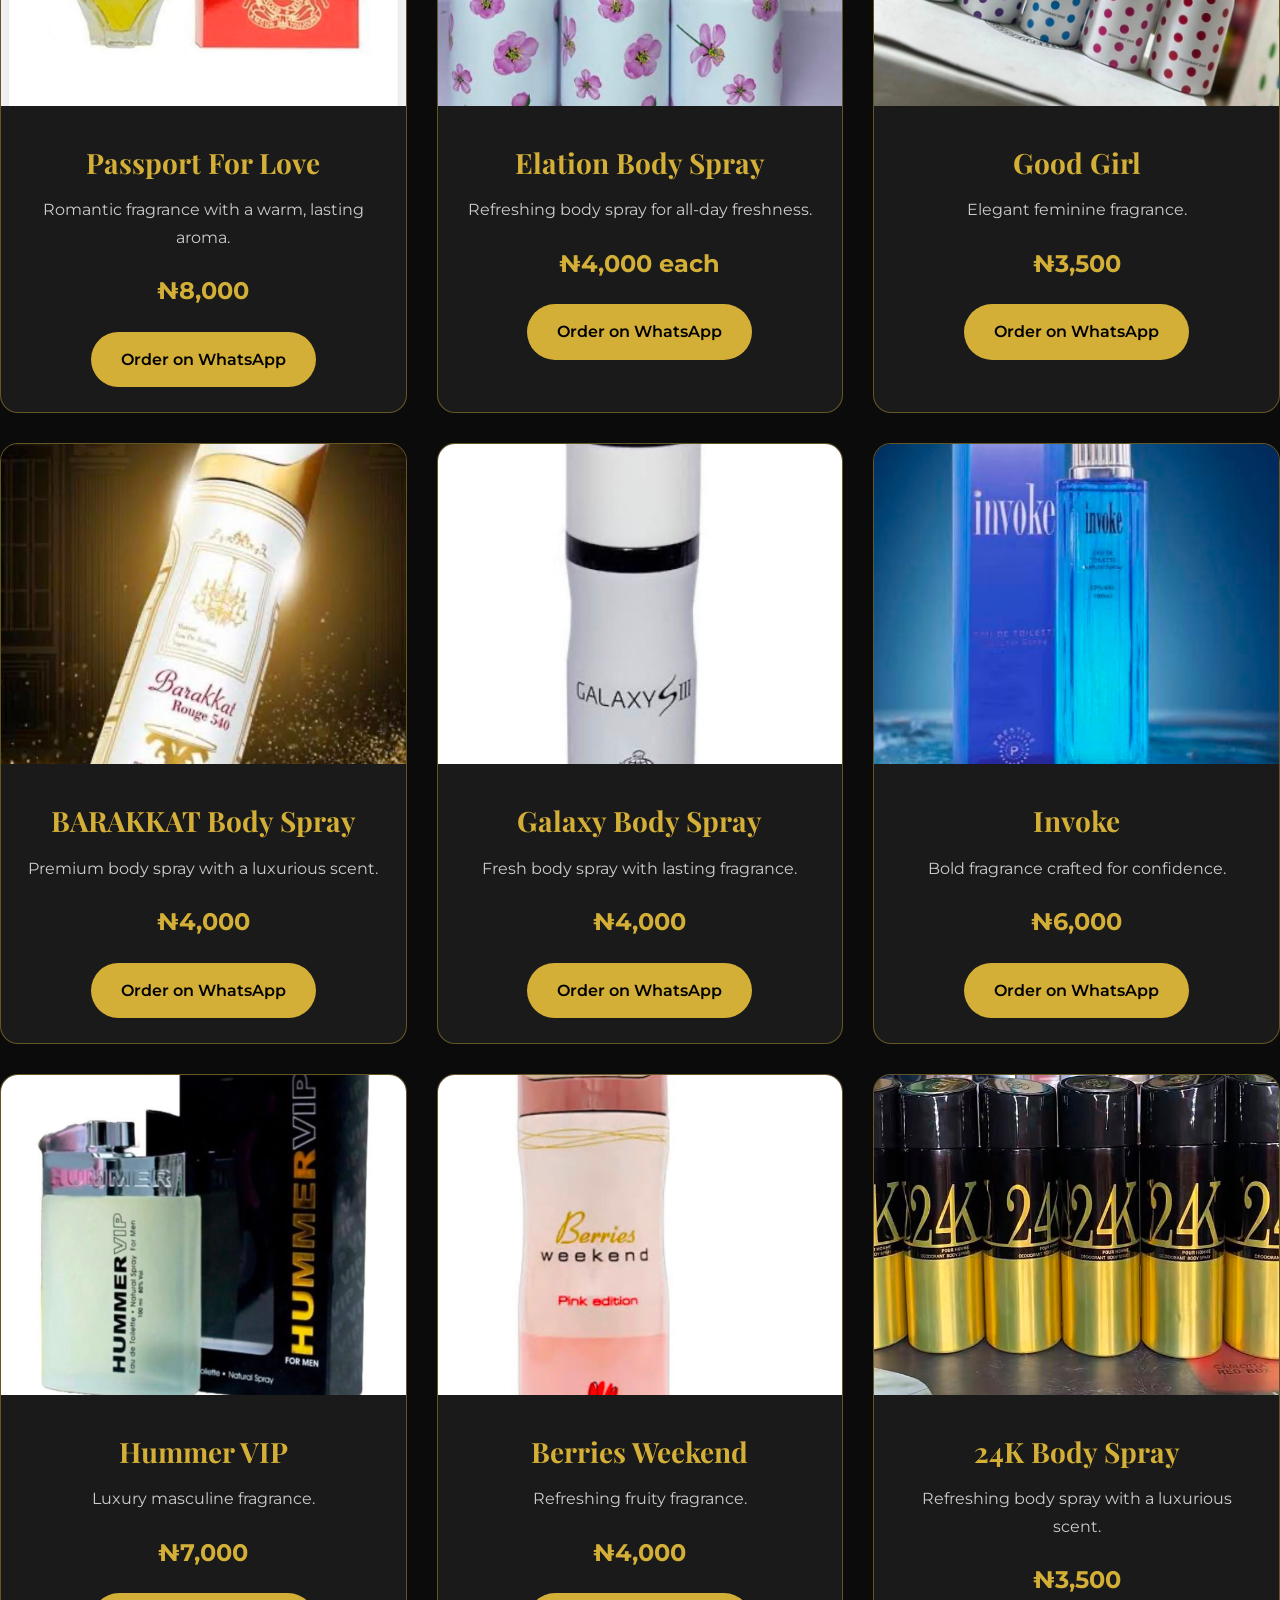
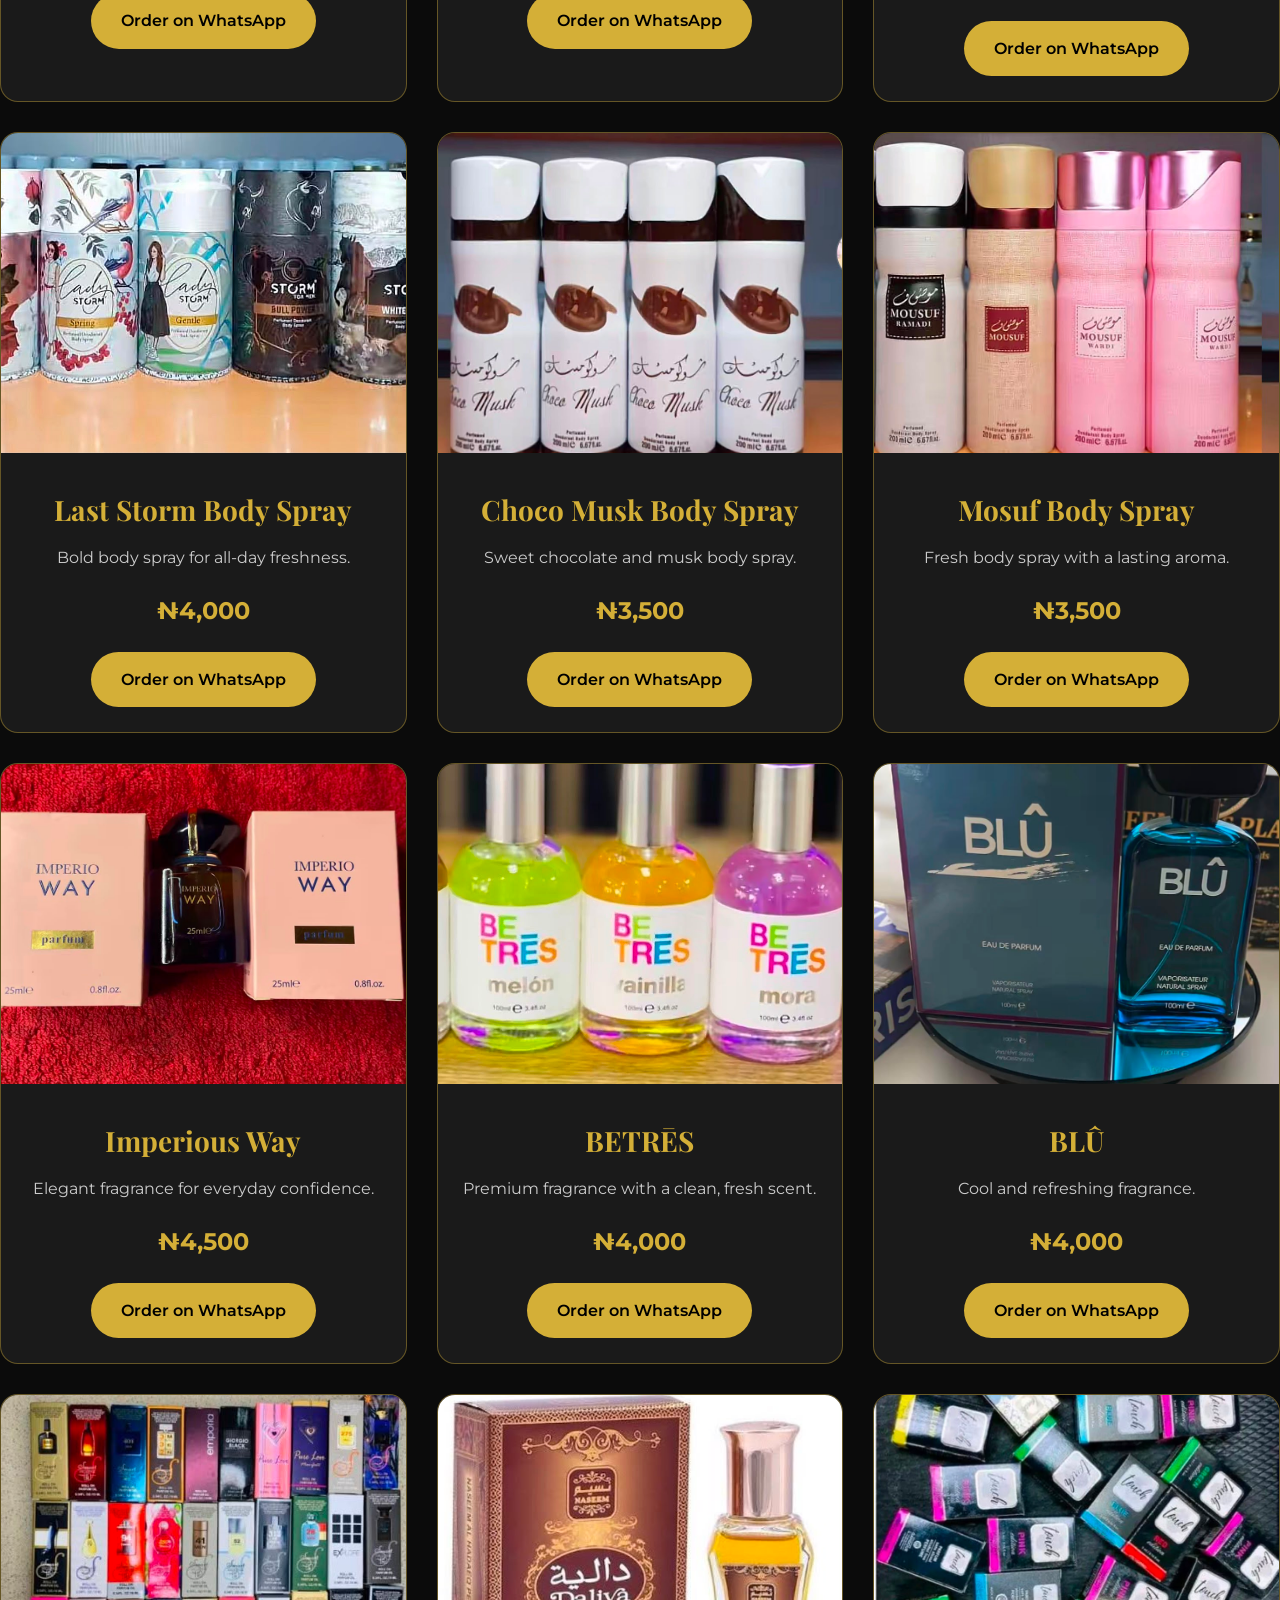
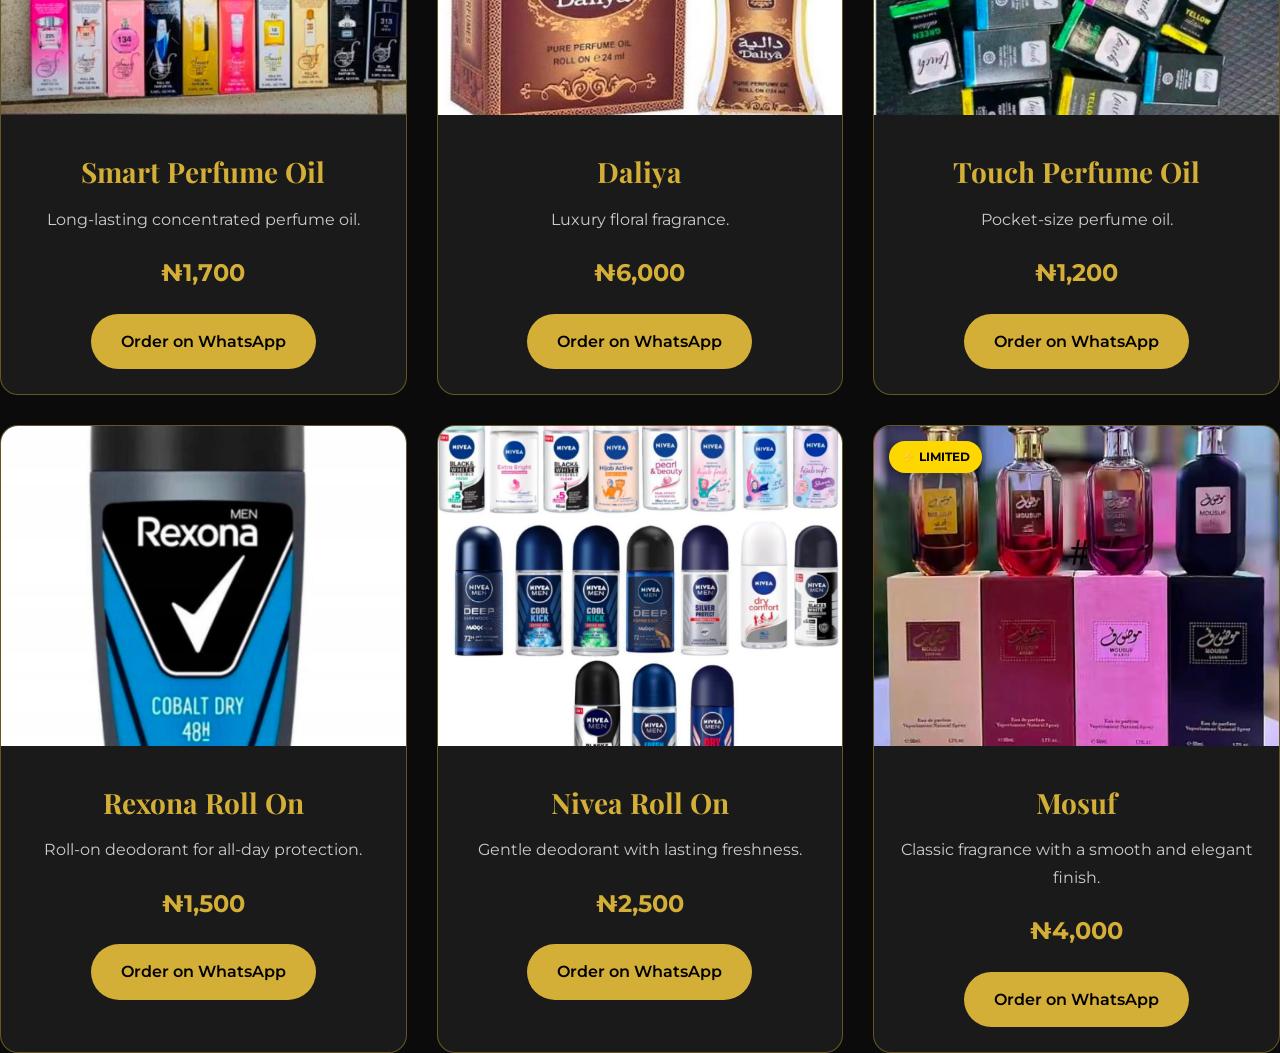
<file: app/products.html>
<!DOCTYPE html>
<html lang="en">
<head>
    <meta charset="UTF-8">
    <meta name="viewport" content="width=device-width, initial-scale=1.0">
    <title>Products | YUNG__KIN (ŠČËÑTŠ)</title>

    <link rel="stylesheet" href="css/style.css">

    <link href="https://fonts.googleapis.com/css2?family=Playfair+Display:wght@600;700&family=Montserrat:wght@300;400;500;600&display=swap" rel="stylesheet">
</head>

<body>

<header class="navbar">

    <div class="logo">
        <h2>YUNG__KIN <span>(ŠČËÑTŠ)</span></h2>
    </div>

    <nav>
        <ul class="nav-links">
            <li><a href="index.html">Home</a></li>
            <li><a href="about.html">About</a></li>
            <li><a href="products.html" class="active">Products</a></li>
            <li><a href="contact.html">Contact</a></li>
            <li><a href="faq.html">FAQ</a></li>
        </ul>
    </nav>

</header>

<h1>Luxury Fragrance Collection</h1>

<p>
    Discover premium fragrances carefully selected to help you
    <strong>Unleash Your Aura.</strong>
</p>

<div class="search-section">

    <input
        type="text"
        id="searchInput"
        placeholder="🔍 Search your favourite fragrance..."
    >

    <select id="categoryFilter">
        <option value="all">All Products</option>
        <option value="Perfume">Perfumes</option>
        <option value="Body Spray">Body Sprays</option>
        <option value="Perfume Oil">Perfume Oils</option>
        <option value="Deodorant">Deodorants</option>
        <option value="Combo">Combo Deals</option>
    </select>

</div>

<div class="products-grid"></div>


<script src="script.js"></script>
<script src="js/products.js"></script>

</body>
</html>
</file>
<file: app/css/style.css>
/* ==========================
   YUNG__KIN (ŠČËÑTŠ)
   Luxury Black & Gold Theme
========================== */

*{
    margin:0;
    padding:0;
    box-sizing:border-box;
}

html{
    scroll-behavior:smooth;
}

body{
    font-family:'Montserrat',sans-serif;
    background:#0b0b0b;
    color:#fff;
    line-height:1.7;
}

/* Navigation */

.navbar{
    width:100%;
    display:flex;
    justify-content:space-between;
    align-items:center;
    padding:20px 8%;
    background:#000;
    border-bottom:1px solid #d4af37;
    position:sticky;
    top:0;
    z-index:999;
}

.logo h2{
    font-family:'Playfair Display',serif;
    color:#d4af37;
    font-size:30px;
}

.logo span{
    color:#fff;
}

nav ul{
    display:flex;
    list-style:none;
    gap:30px;
}

nav ul li a{
    color:#fff;
    text-decoration:none;
    font-weight:500;
    transition:.3s;
}

nav ul li a:hover,
nav ul li a.active{
    color:#d4af37;
}

/* Hero */

.hero{
    display:grid;
    grid-template-columns:1fr 1fr;
    align-items:center;
    gap:60px;
    padding:80px 8%;
    min-height:90vh;
}

.hero h1{
    font-family:'Playfair Display',serif;
    font-size:55px;
    color:#d4af37;
    margin-bottom:20px;
}

.hero p{
    font-size:18px;
    margin-bottom:35px;
}

.hero-image img{
    width:100%;
    border-radius:20px;
    border:2px solid #d4af37;
    object-fit:cover;
}

/* ==========================
   BUTTONS
========================== */

.btn,
.order-btn{
    display:inline-block;
    background:#D4AF37;
    color:#000;
    text-decoration:none;
    padding:14px 30px;
    border-radius:40px;
    font-weight:600;
    transition:0.3s ease;
}

.btn:hover,
.order-btn:hover{
    background:#fff;
    transform:translateY(-3px);
}

/* ==========================
   FEATURED PRODUCTS
========================== */

.featured-products{
    padding:80px 8%;
    background:#111;
}

.featured-products h2{
    text-align:center;
    font-family:'Playfair Display',serif;
    color:#D4AF37;
    font-size:42px;
    margin-bottom:50px;
}

.products-grid{
    display:grid;
    grid-template-columns:repeat(auto-fit,minmax(300px,1fr));
    gap:30px;
}

.product-card{
    background:#1a1a1a;
    border:1px solid rgba(212,175,55,.4);
    border-radius:18px;
    overflow:hidden;
    transition:.4s ease;
}

.product-card:hover{
    transform:translateY(-10px);
    box-shadow:0 15px 35px rgba(212,175,55,.25);
}

.product-card img{
    width:100%;
    height:320px;
    object-fit:cover;
}

.product-info{
    padding:25px;
    text-align:center;
}

.product-info h3{
    font-family:'Playfair Display',serif;
    color:#D4AF37;
    margin-bottom:10px;
    font-size:28px;
}

.product-info p{
    color:#ccc;
    margin-bottom:20px;
}

.price{
    display:block;
    color:#D4AF37;
    font-size:24px;
    font-weight:bold;
    margin-bottom:20px;
}

/* ==========================
   FOOTER
========================== */

.footer{
    background:#000;
    color:#fff;
    text-align:center;
    padding:60px 20px;
    border-top:1px solid #D4AF37;
}

.footer h2{
    color:#D4AF37;
    font-family:'Playfair Display',serif;
    margin-bottom:15px;
}

.footer p{
    margin:10px 0;
}

/* ==========================
   RESPONSIVE
========================== */

@media (max-width:900px){

    .hero{
        grid-template-columns:1fr;
        text-align:center;
    }

    .hero h1{
        font-size:42px;
    }

    nav ul{
        gap:15px;
        flex-wrap:wrap;
        justify-content:center;
    }
}

@media (max-width:600px){

    .navbar{
        flex-direction:column;
        gap:15px;
        padding:15px;
    }

    .hero{
        padding:50px 20px;
    }

    .hero h1{
        font-size:34px;
    }

    .featured-products h2{
        font-size:32px;
    }

    .product-card img{
        height:260px;
    }

    .products-grid{
        grid-template-columns:1fr;
    }
}
/* ==========================
   ABOUT PAGE
========================== */

.about-section{
    padding:80px 8%;
    background:#0b0b0b;
}

.about-content{
    max-width:900px;
    margin:auto;
}

.about-content h2{
    font-family:'Playfair Display',serif;
    color:#D4AF37;
    margin:40px 0 20px;
    font-size:36px;
}

.about-content p{
    color:#ddd;
    font-size:17px;
    line-height:1.9;
    margin-bottom:20px;
}

.about-content ul{
    margin-top:20px;
    padding-left:25px;
}

.about-content li{
    color:#ddd;
    margin-bottom:15px;
    font-size:17px;
}

/* ==========================
   CONTACT PAGE
========================== */

.contact-section{
    display:grid;
    grid-template-columns:1fr 1fr;
    gap:40px;
    padding:80px 8%;
    background:#0b0b0b;
}

.contact-box,
.contact-form{
    background:#151515;
    padding:35px;
    border:1px solid rgba(212,175,55,.3);
    border-radius:18px;
}

.contact-box h2,
.contact-form h2{
    color:#D4AF37;
    font-family:'Playfair Display',serif;
    margin-bottom:20px;
}

.contact-box p{
    margin:18px 0;
    color:#ddd;
}

.contact-form form{
    display:flex;
    flex-direction:column;
}

.contact-form input,
.contact-form textarea{
    background:#0b0b0b;
    border:1px solid #444;
    color:#fff;
    padding:15px;
    margin-bottom:20px;
    border-radius:8px;
    font-size:16px;
}

.contact-form input:focus,
.contact-form textarea:focus{
    outline:none;
    border-color:#D4AF37;
}

@media(max-width:900px){

    .contact-section{
        grid-template-columns:1fr;
    }

}
/* ==========================
   FAQ PAGE
========================== */

.faq-section{
    max-width:900px;
    margin:auto;
    padding:80px 20px;
}

.faq-item{
    background:#151515;
    border:1px solid rgba(212,175,55,.3);
    border-radius:15px;
    padding:25px;
    margin-bottom:25px;
}

.faq-item h3{
    color:#D4AF37;
    font-family:'Playfair Display',serif;
    margin-bottom:15px;
}

.faq-item p{
    color:#ddd;
    line-height:1.8;
}
/* Floating WhatsApp Button */

.whatsapp-float{

    position:fixed;

    bottom:25px;

    right:25px;

    width:65px;

    height:65px;

    border-radius:50%;

    background:#25D366;

    color:white;

    display:flex;

    justify-content:center;

    align-items:center;

    text-decoration:none;

    font-size:30px;

    box-shadow:0 10px 25px rgba(0,0,0,.35);

    z-index:9999;

    transition:.3s;

}

.whatsapp-float:hover{

    transform:scale(1.12);

}
/* ==========================
   WHY CHOOSE US
========================== */

.why-us{
    padding:80px 8%;
    background:#111;
    text-align:center;
}

.why-us h2{
    font-family:'Playfair Display', serif;
    color:#D4AF37;
    font-size:40px;
    margin-bottom:50px;
}

.why-container{
    display:grid;
    grid-template-columns:repeat(auto-fit, minmax(250px, 1fr));
    gap:30px;
}

.why-card{
    background:#1a1a1a;
    border:1px solid rgba(212,175,55,.3);
    border-radius:15px;
    padding:30px;
    transition:0.3s ease;
}

.why-card:hover{
    transform:translateY(-8px);
    box-shadow:0 10px 25px rgba(212,175,55,.25);
}

.why-card h3{
    color:#D4AF37;
    margin-bottom:15px;
    font-family:'Playfair Display', serif;
}

.why-card p{
    color:#ddd;
    line-height:1.7;
}
/* ==========================
   TESTIMONIALS
========================== */

.testimonials{
    background:#0b0b0b;
    padding:80px 8%;
    text-align:center;
}

.testimonials h2{
    color:#D4AF37;
    font-family:'Playfair Display', serif;
    font-size:40px;
    margin-bottom:50px;
}

.testimonial-container{
    display:grid;
    grid-template-columns:repeat(auto-fit,minmax(280px,1fr));
    gap:30px;
}

.testimonial-card{
    background:#1a1a1a;
    border:1px solid rgba(212,175,55,.3);
    border-radius:15px;
    padding:30px;
    transition:.3s;
}

.testimonial-card:hover{
    transform:translateY(-8px);
    box-shadow:0 10px 25px rgba(212,175,55,.25);
}

.testimonial-card p{
    color:#ddd;
    font-style:italic;
    line-height:1.8;
    margin-bottom:20px;
}

.testimonial-card h4{
    color:#D4AF37;
    font-size:22px;
    margin-bottom:10px;
}

.testimonial-card span{
    color:#bbb;
}

.restock-banner {
    background: #111;
    color: #fff;
    text-align: center;
    padding: 30px 20px;
    border-top: 2px solid gold;
    border-bottom: 2px solid gold;
}

.restock-banner h2 {
    color: gold;
    margin-bottom: 10px;
    font-size: 2rem;
}

.restock-banner p {
    font-size: 1.1rem;
    max-width: 700px;
    margin: 0 auto;
    line-height: 1.6;
}

.search-section{
    display:flex;
    justify-content:center;
    align-items:center;
    gap:15px;
    flex-wrap:wrap;
    margin:30px auto 50px;
}

.search-section input,
.search-section select{
    width:300px;
    padding:15px 20px;
    border:2px solid gold;
    border-radius:40px;
    background:#111;
    color:#fff;
    font-size:16px;
    outline:none;
}

.search-section input::placeholder{
    color:#aaa;
}

.search-section input:focus,
.search-section select:focus{
    border-color:#fff;
    box-shadow:0 0 10px gold;
}

.product-card{
    position:relative;
}

.badge{
    position:absolute;
    top:15px;
    left:15px;
    background:gold;
    color:#000;
    padding:6px 12px;
    border-radius:20px;
    font-size:12px;
    font-weight:bold;
    z-index:10;
    box-shadow:0 5px 15px rgba(0,0,0,.3);
}
</file>
